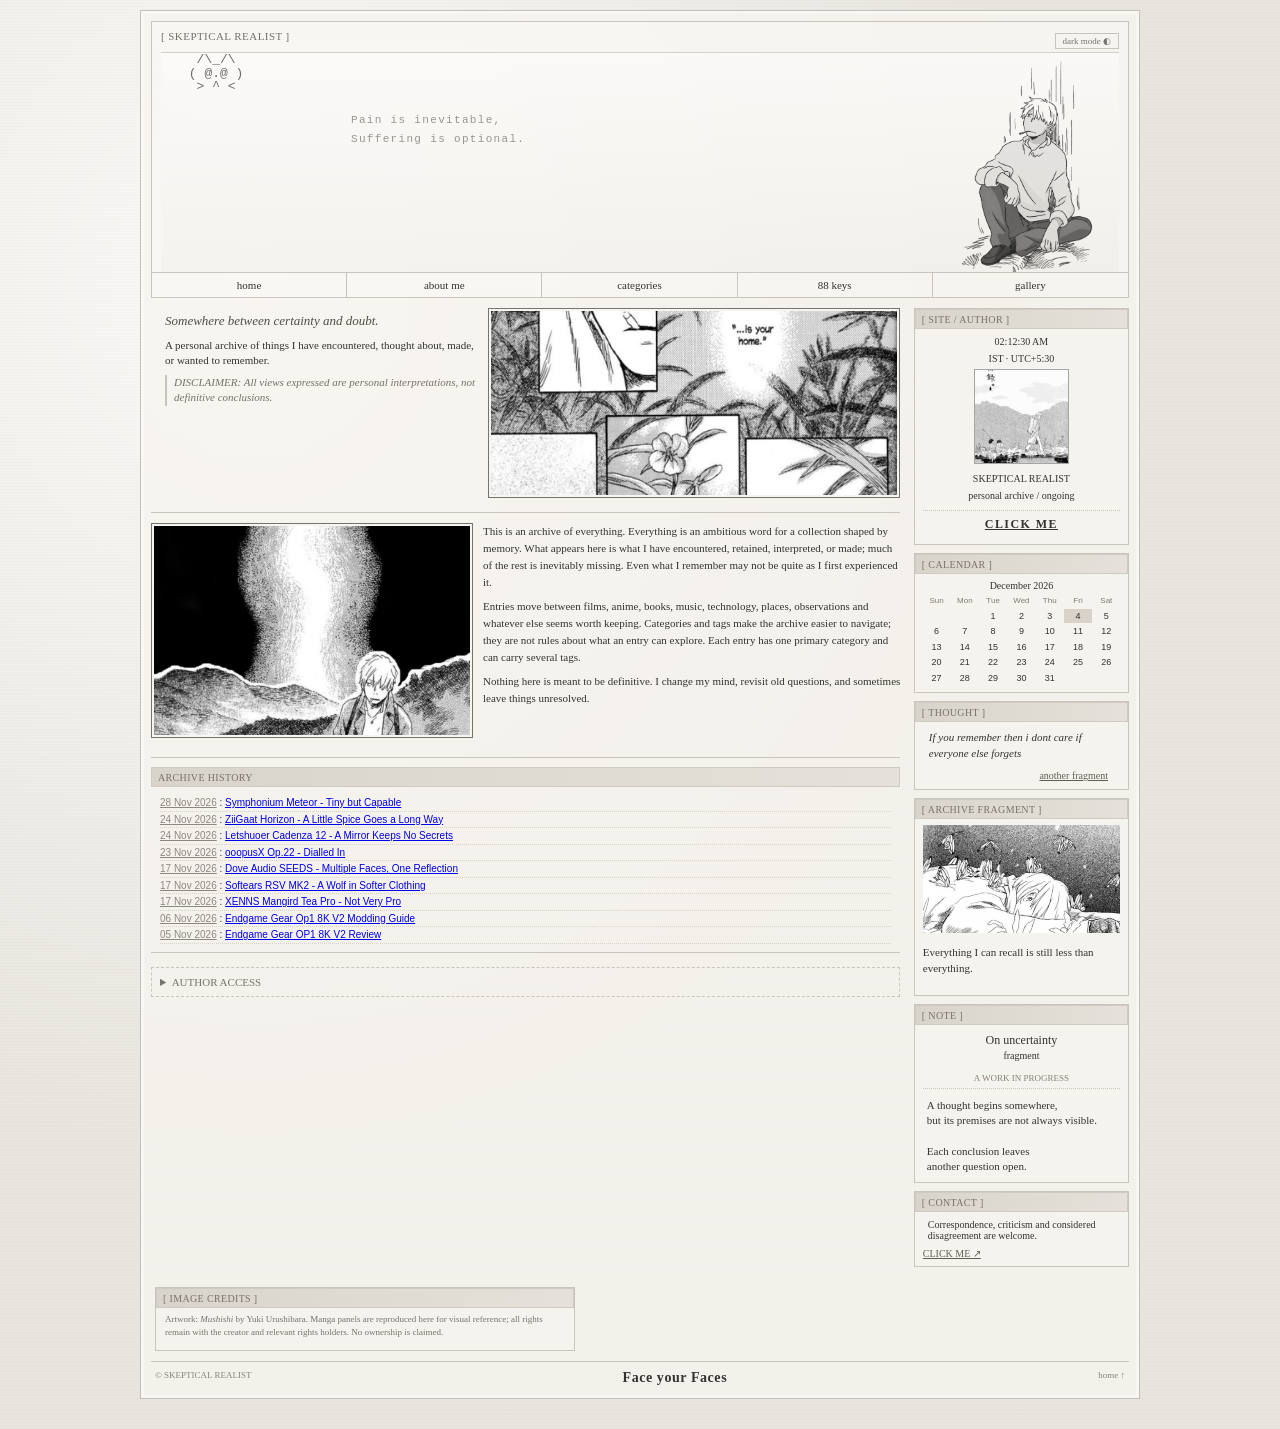
<file: index.html>
<!doctype html><html lang="en"><head><meta charset="utf-8"><meta name="viewport" content="width=device-width, initial-scale=1"><meta name="description" content="SKEPTICAL REALIST — Somewhere between certainty and doubt."><title>SKEPTICAL REALIST</title><link rel="stylesheet" href="styles.css"></head><body><div class="page-shell" id="top"><header class="masthead"><div class="masthead-top"><div class="tiny-title">[ SKEPTICAL REALIST ]</div><button type="button" class="theme-toggle" id="themeToggle" aria-pressed="false">dark mode ◐</button></div><div class="masthead-art"><pre class="ascii" aria-hidden="true">  /\_/\
 ( @.@ )
  > ^ <</pre><div class="masthead-note">Pain is inevitable,<br>Suffering is optional.</div><img src="assets/seated-character.png" alt="Monochrome manga figure" class="hero-figure"></div><nav class="nav-tabs" aria-label="Main navigation"><a href="index.html">home</a><a href="about.html">about me</a><a href="categories.html">categories</a><a href="88-keys.html">88 keys</a><a href="gallery.html">gallery</a></nav></header><div class="columns"><main class="main-column"><section class="intro-row"><div class="intro-copy"><h2 class="intro-title">Somewhere between certainty and doubt.</h2><p>A personal archive of things I have encountered, thought about, made, or wanted to remember.</p><p class="disclaimer">DISCLAIMER: All views expressed are personal interpretations, not definitive conclusions.</p></div><a class="image-frame gallery-link" href="gallery.html"><img src="assets/gallery-scene.jpg" alt="Monochrome manga landscape"></a></section><section class="feature-row"><a class="image-frame feature-image" href="categories.html"><img src="assets/archive-scene.jpg" alt="Monochrome manga scene"></a><div class="feature-copy"><p>This is an archive of everything. Everything is an ambitious word for a collection shaped by memory. What appears here is what I have encountered, retained, interpreted, or made; much of the rest is inevitably missing. Even what I remember may not be quite as I first experienced it.</p><p>Entries move between films, anime, books, music, technology, places, observations and whatever else seems worth keeping. Categories and tags make the archive easier to navigate; they are not rules about what an entry can explore. Each entry has one primary category and can carry several tags.</p><p>Nothing here is meant to be definitive. I change my mind, revisit old questions, and sometimes leave things unresolved.</p></div></section><section class="logs-panel"><div class="panel-heading">ARCHIVE HISTORY</div><ul class="log-list" id="logList"><li>Loading archive history…</li></ul></section><section class="archive-panel" id="archive" style="display:none"><div class="panel-heading">[ PUBLIC ARCHIVE ]</div><div class="archive-controls"><input id="searchInput" type="search" placeholder="search entries…" aria-label="Search entries"><div id="tagFilters" class="tag-filters"></div></div><div id="postList" class="post-list" aria-live="polite"></div></section><details class="owner-panel" id="ownerPanel"><summary>AUTHOR ACCESS</summary><div id="ownerLogin"><label>GitHub personal access token<input id="githubToken" type="password" autocomplete="off" placeholder="Paste your private token"></label><button id="unlockOwner" type="button">Unlock publishing</button></div><div id="ownerEditor" hidden><p class="fine-print">Owner-only publishing. Token remains in this page's memory and is not saved in browser storage.</p><form id="publishForm"><label>Title<input id="entryTitle" required maxlength="180"></label><label>Primary category<select id="entryCategory" required><option value="films">Films &amp; TV</option><option value="anime-manga">Anime &amp; Manga</option><option value="books">Books</option><option value="music">Music</option><option value="philosophy">Philosophy</option><option value="places">Places</option><option value="observations">Observations</option><option value="technology">Technology</option><option value="miscellaneous">Miscellaneous</option></select></label><label id="formatField">Format<select id="entryFormat"><option value="film">Film</option><option value="tv">TV show</option></select></label><label>Tags (comma-separated)<input id="entryTags" placeholder="psychological, thriller, film"></label><label>Entry text<textarea id="entryBody" required placeholder="Write your entry here…"></textarea></label><div class="image-insert-tools"><button id="insertImageButton" type="button">Insert image at cursor</button><input id="inlineImageInput" type="file" accept="image/*" hidden><span class="fine-print">Uploads the image and places it where your cursor is in the review.</span></div><label>Add images at end of review (optional)<input id="entryImages" type="file" accept="image/*" multiple></label><p class="fine-print">Images are uploaded into the repository's assets folder and attached to this post.</p><button id="publishButton" type="submit">Publish entry</button><button id="lockOwner" type="button">Lock editor</button></form></div><p class="owner-status" id="ownerStatus" aria-live="polite"></p></details></main><aside class="sidebar"><section class="side-box profile-box"><div class="panel-heading">[ SITE / AUTHOR ]</div><p class="tiny-center" id="siteClock">LOCAL TIME</p><p class="tiny-center">IST · UTC+5:30</p><img class="profile-image" src="assets/profile-portrait.jpg" alt="Monochrome manga portrait"><p class="tiny-center">SKEPTICAL REALIST</p><p class="tiny-center">personal archive / ongoing</p><div class="click-me"><a href="https://guns.lol/0x00end" target="_blank" rel="noopener noreferrer">CLICK ME</a></div></section><section class="side-box calendar-box"><div class="panel-heading">[ CALENDAR ]</div><div class="calendar-title" id="calendarTitle"></div><div class="calendar-grid" id="calendarGrid"></div></section><section class="side-box random-box"><div class="panel-heading">[ THOUGHT ]</div><p id="randomThought">If you remember then i dont care if everyone else forgets</p><button id="newThought" type="button">another fragment</button></section><section class="side-box fragment-box"><div class="panel-heading">[ ARCHIVE FRAGMENT ]</div><img class="fragment-image" src="assets/guestbook-portrait.jpg" alt="Monochrome manga panel"><p class="fragment-caption">Everything I can recall is still less than everything.</p></section><section class="side-box poem-box"><div class="panel-heading">[ NOTE ]</div><p class="poem-title">On uncertainty<br><span>fragment</span></p><p class="poem-date">A WORK IN PROGRESS</p><p class="poem-text">A thought begins somewhere,<br>but its premises are not always visible.<br><br>Each conclusion leaves<br>another question open.</p></section><section class="side-box contact-box"><div class="panel-heading">[ CONTACT ]</div><p>Correspondence, criticism and considered disagreement are welcome.</p><a href="mailto:0x00end@gmail.com">CLICK ME ↗</a></section></aside></div><section class="credits-mini"><div class="panel-heading">[ IMAGE CREDITS ]</div><p>Artwork: <em>Mushishi</em> by Yuki Urushibara. Manga panels are reproduced here for visual reference; all rights remain with the creator and relevant rights holders. No ownership is claimed.</p></section><footer class="footer"><span>© SKEPTICAL REALIST</span><span class="footer-motto">Face your Faces</span><a href="index.html">home ↑</a></footer></div><script src="site-ui.js"></script><script src="app.js"></script></body></html>
</file>
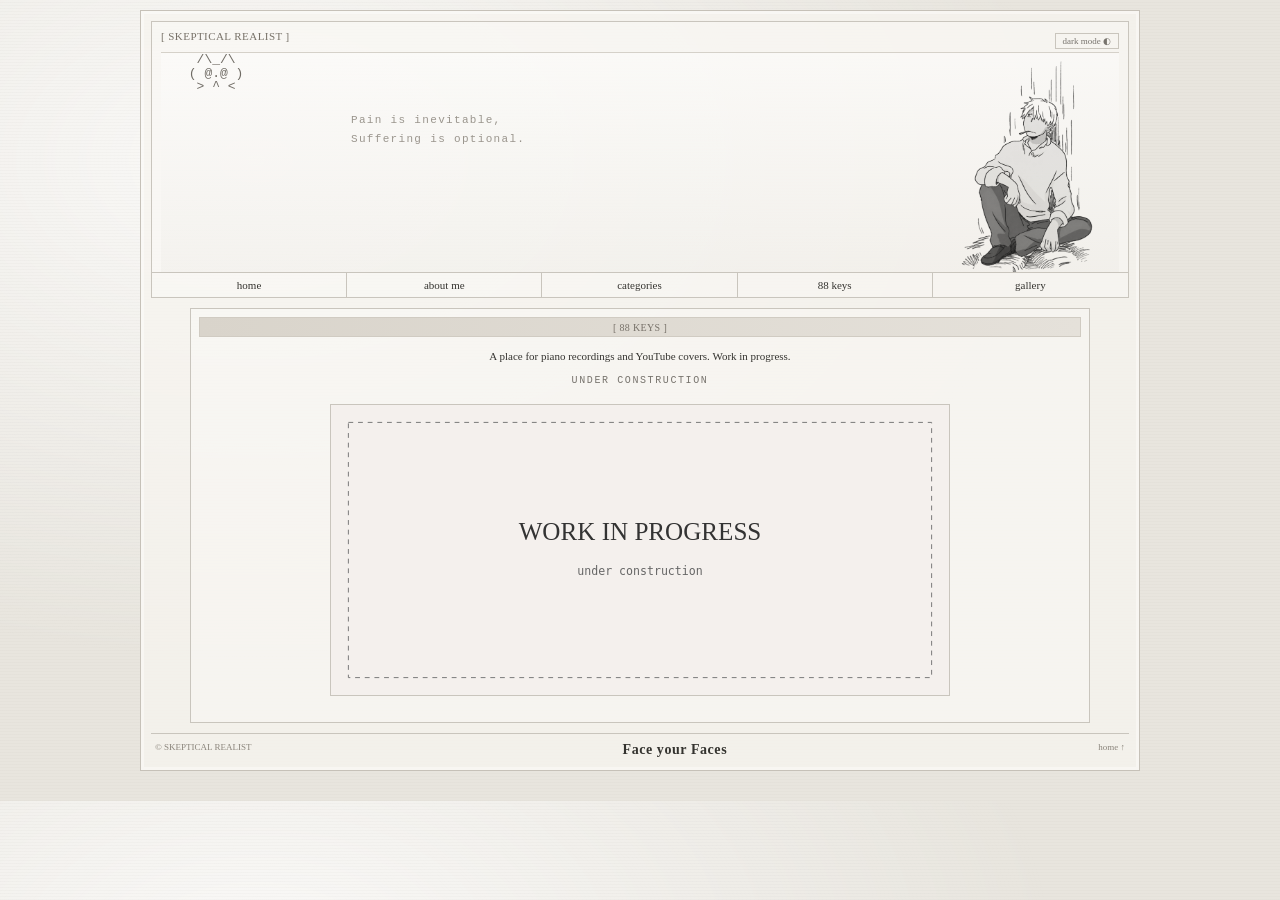
<file: 88-keys.html>
<!doctype html><html lang="en"><head><meta charset="utf-8"><meta name="viewport" content="width=device-width, initial-scale=1"><title>88 KEYS — SKEPTICAL REALIST</title><link rel="stylesheet" href="styles.css"></head><body><div class="page-shell"><header class="masthead"><div class="masthead-top"><div class="tiny-title">[ SKEPTICAL REALIST ]</div><button type="button" class="theme-toggle" id="themeToggle" aria-pressed="false">dark mode ◐</button></div><div class="masthead-art"><pre class="ascii" aria-hidden="true">  /\_/\
 ( @.@ )
  > ^ <</pre><div class="masthead-note">Pain is inevitable,<br>Suffering is optional.</div><img src="assets/seated-character.png" alt="Monochrome manga figure" class="hero-figure"></div><nav class="nav-tabs" aria-label="Main navigation"><a href="index.html">home</a><a href="about.html">about me</a><a href="categories.html">categories</a><a href="88-keys.html">88 keys</a><a href="gallery.html">gallery</a></nav></header><main class="standalone-page wip-page"><div class="panel-heading">[ 88 KEYS ]</div><p>A place for piano recordings and YouTube covers. Work in progress.</p><p class="wip-label">UNDER CONSTRUCTION</p><img src="work-in-progress.svg" alt="Work in progress"></main><footer class="footer"><span>© SKEPTICAL REALIST</span><span class="footer-motto">Face your Faces</span><a href="index.html">home ↑</a></footer></div><script src="site-ui.js"></script></body></html>
</file>
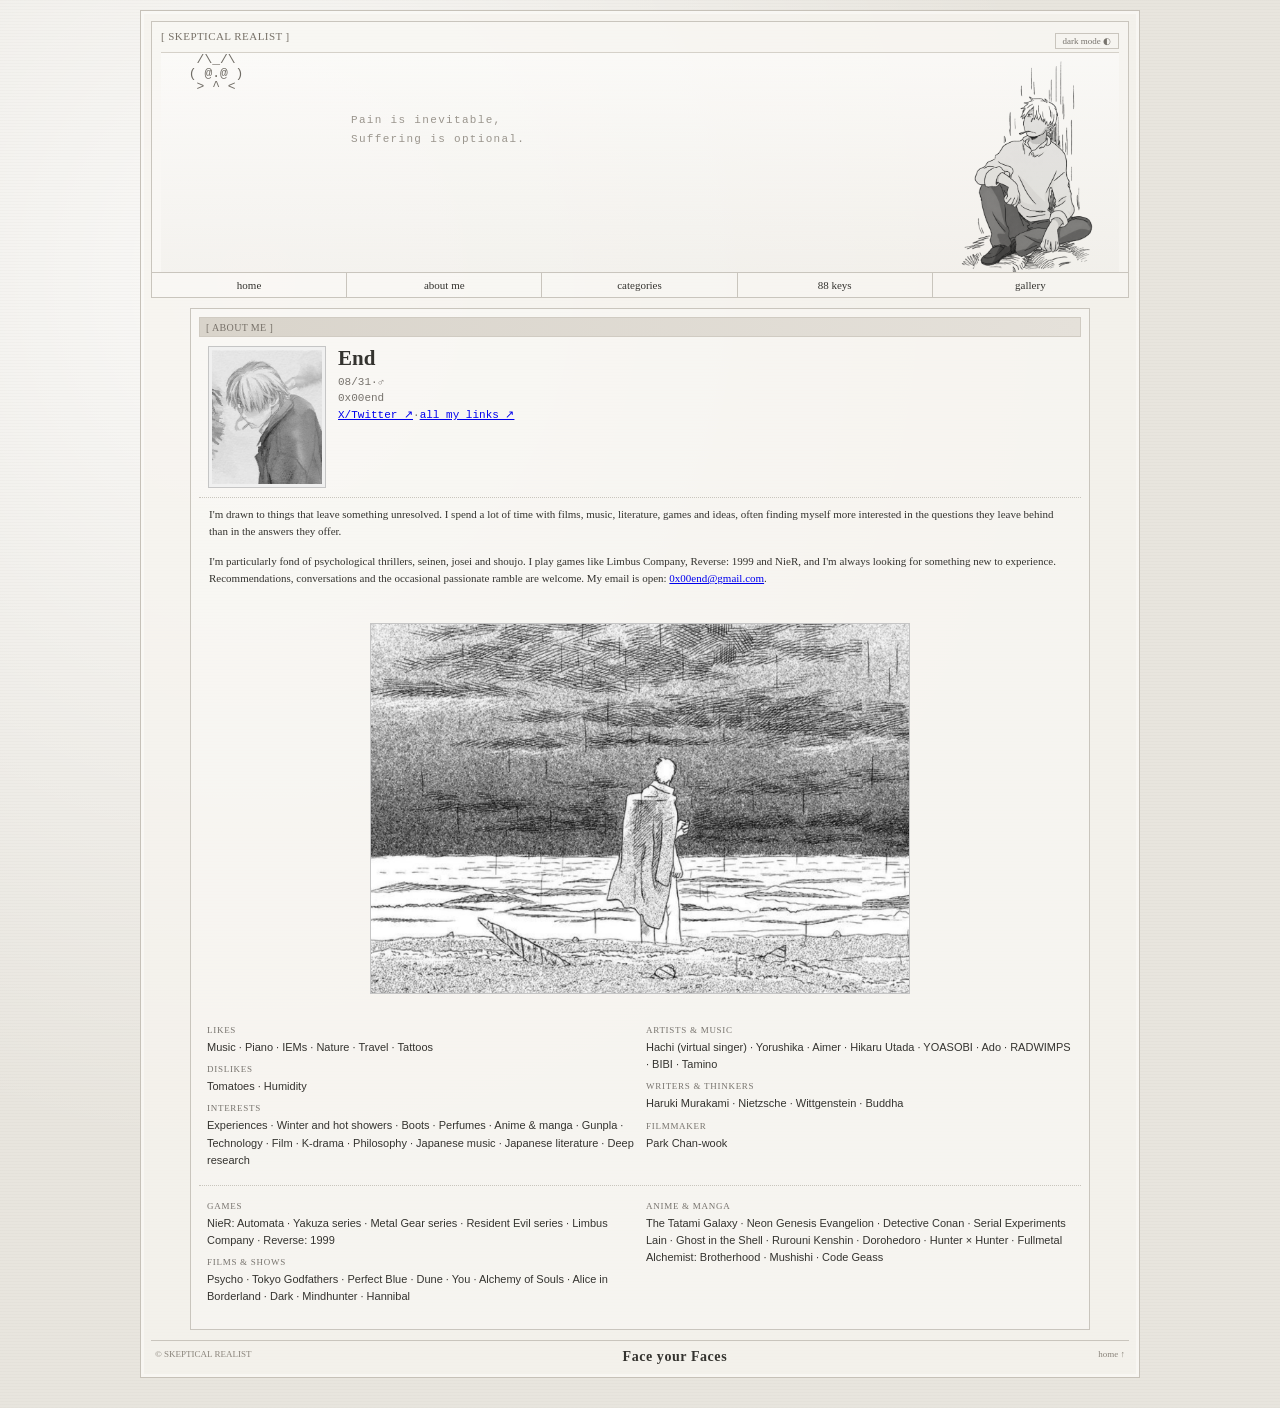
<file: about.html>
<!doctype html><html lang="en"><head><meta charset="utf-8"><meta name="viewport" content="width=device-width, initial-scale=1"><title>ABOUT ME — SKEPTICAL REALIST</title><link rel="stylesheet" href="styles.css"></head><body><div class="page-shell"><header class="masthead"><div class="masthead-top"><div class="tiny-title">[ SKEPTICAL REALIST ]</div><button type="button" class="theme-toggle" id="themeToggle" aria-pressed="false">dark mode ◐</button></div><div class="masthead-art"><pre class="ascii" aria-hidden="true">  /\_/\
 ( @.@ )
  > ^ <</pre><div class="masthead-note">Pain is inevitable,<br>Suffering is optional.</div><img src="assets/seated-character.png" alt="Monochrome manga figure" class="hero-figure"></div><nav class="nav-tabs" aria-label="Main navigation"><a href="index.html">home</a><a href="about.html">about me</a><a href="categories.html">categories</a><a href="88-keys.html">88 keys</a><a href="gallery.html">gallery</a></nav></header><main class="standalone-page"><div class="panel-heading">[ ABOUT ME ]</div><div class="about-identity"><img src="assets/about-portrait.jpg" alt="Manga profile portrait"><div><h1>End</h1><p>08/31·♂</p><p>0x00end</p><p><a href="https://x.com/0x00end" target="_blank" rel="noopener">X/Twitter ↗</a>·<a href="https://guns.lol/0x00end" target="_blank" rel="noopener">all my links ↗</a></p></div></div><div class="about-prose"><p>I'm drawn to things that leave something unresolved. I spend a lot of time with films, music, literature, games and ideas, often finding myself more interested in the questions they leave behind than in the answers they offer.</p><p>I'm particularly fond of psychological thrillers, seinen, josei and shoujo. I play games like Limbus Company, Reverse: 1999 and NieR, and I'm always looking for something new to experience. Recommendations, conversations and the occasional passionate ramble are welcome. My email is open: <a href="mailto:0x00end@gmail.com">0x00end@gmail.com</a>.</p></div><img class="about-secondary" src="assets/about-secondary.jpg" alt="A second monochrome manga panel, with a solitary figure facing an open landscape"><div class="about-columns"><div><h3>LIKES</h3><p>Music · Piano · IEMs · Nature · Travel · Tattoos</p><h3>DISLIKES</h3><p>Tomatoes · Humidity</p><h3>INTERESTS</h3><p>Experiences · Winter and hot showers · Boots · Perfumes · Anime &amp; manga · Gunpla · Technology · Film · K-drama · Philosophy · Japanese music · Japanese literature · Deep research</p></div><div><h3>ARTISTS &amp; MUSIC</h3><p>Hachi (virtual singer) · Yorushika · Aimer · Hikaru Utada · YOASOBI · Ado · RADWIMPS · BIBI · Tamino</p><h3>WRITERS &amp; THINKERS</h3><p>Haruki Murakami · Nietzsche · Wittgenstein · Buddha</p><h3>FILMMAKER</h3><p>Park Chan-wook</p></div></div><section class="about-lists"><div><h3>GAMES</h3><p>NieR: Automata · Yakuza series · Metal Gear series · Resident Evil series · Limbus Company · Reverse: 1999</p><h3>FILMS &amp; SHOWS</h3><p>Psycho · Tokyo Godfathers · Perfect Blue · Dune · You · Alchemy of Souls · Alice in Borderland · Dark · Mindhunter · Hannibal</p></div><div><h3>ANIME &amp; MANGA</h3><p>The Tatami Galaxy · Neon Genesis Evangelion · Detective Conan · Serial Experiments Lain · Ghost in the Shell · Rurouni Kenshin · Dorohedoro · Hunter × Hunter · Fullmetal Alchemist: Brotherhood · Mushishi · Code Geass</p></div></section></main><footer class="footer"><span>© SKEPTICAL REALIST</span><span class="footer-motto">Face your Faces</span><a href="index.html">home ↑</a></footer></div><script src="site-ui.js"></script></body></html>
</file>
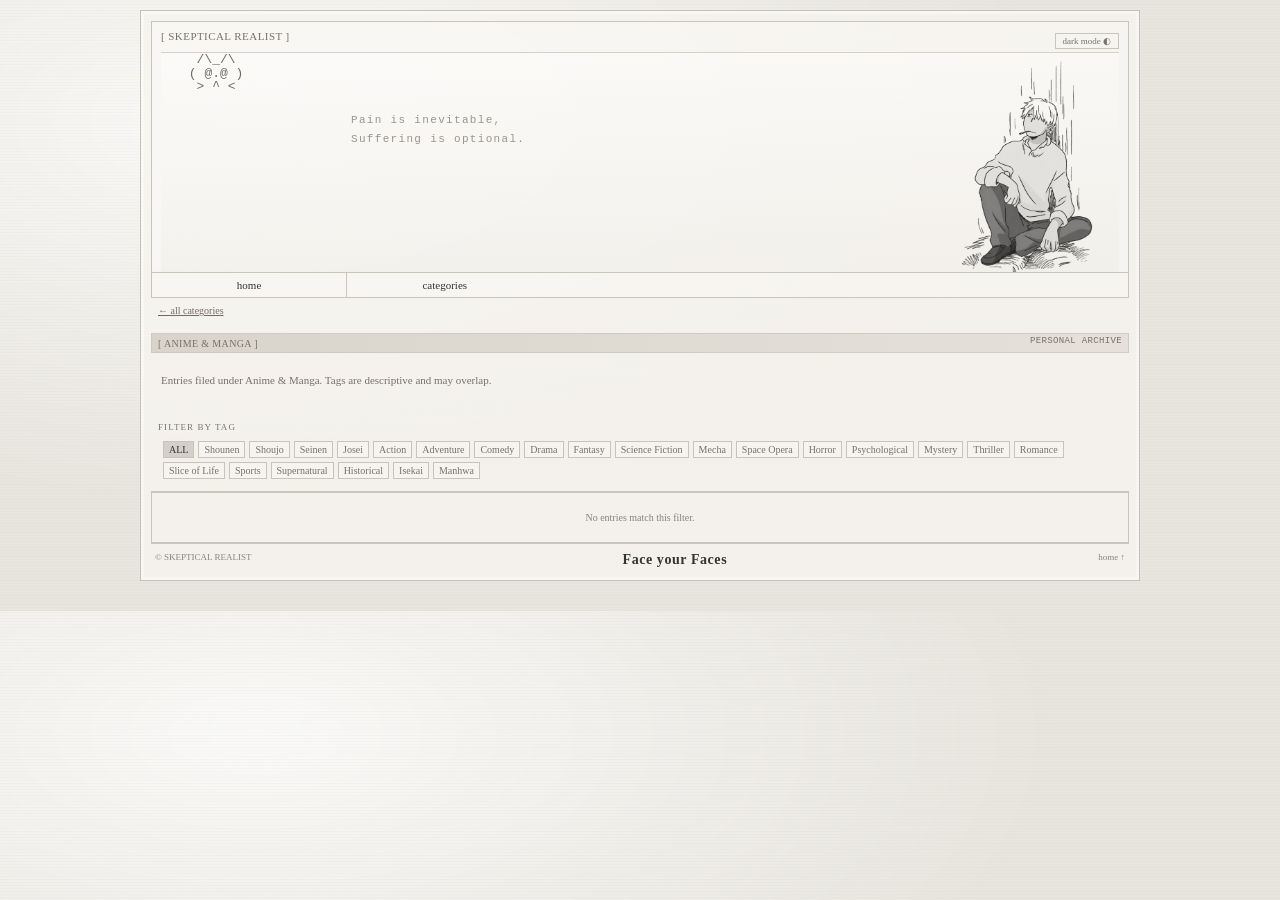
<file: anime-manga.html>
<!doctype html><html lang="en"><head><meta charset="utf-8"><meta name="viewport" content="width=device-width, initial-scale=1"><title>ANIME & MANGA — SKEPTICAL REALIST</title><link rel="stylesheet" href="styles.css"></head><body><div class="page-shell" id="top"><header class="masthead"><div class="masthead-top"><div class="tiny-title">[ SKEPTICAL REALIST ]</div><button type="button" class="theme-toggle" id="themeToggle" aria-pressed="false">dark mode ◐</button></div><div class="masthead-art"><pre class="ascii" aria-hidden="true">  /\_/\
 ( @.@ )
  > ^ <</pre><div class="masthead-note">Pain is inevitable,<br>Suffering is optional.</div><img src="assets/seated-character.png" alt="Monochrome manga figure" class="hero-figure"></div><nav class="nav-tabs" aria-label="Category navigation"><a href="index.html">home</a><a href="categories.html">categories</a></nav></header><main class="category-page-main"><a class="category-back" href="categories.html">← all categories</a><div class="category-page-head"><div class="panel-heading">[ ANIME & MANGA ] <span>PERSONAL ARCHIVE</span></div><p class="category-intro">Entries filed under Anime & Manga. Tags are descriptive and may overlap.</p></div><section class="category-filter-wrap"><label>FILTER BY TAG</label><div id="categoryFilters" class="tag-filters"><button class="tag-chip active" data-filter="all">ALL</button></div></section><div id="categoryPosts" class="category-posts"><div class="empty-state">Loading archive…</div></div></main><footer class="footer"><span>© SKEPTICAL REALIST</span><span class="footer-motto">Face your Faces</span><a href="index.html">home ↑</a></footer></div><script>window.ARCHIVE_CATEGORY="anime-manga";</script><script src="site-ui.js"></script><script src="category.js"></script></body></html>
</file>
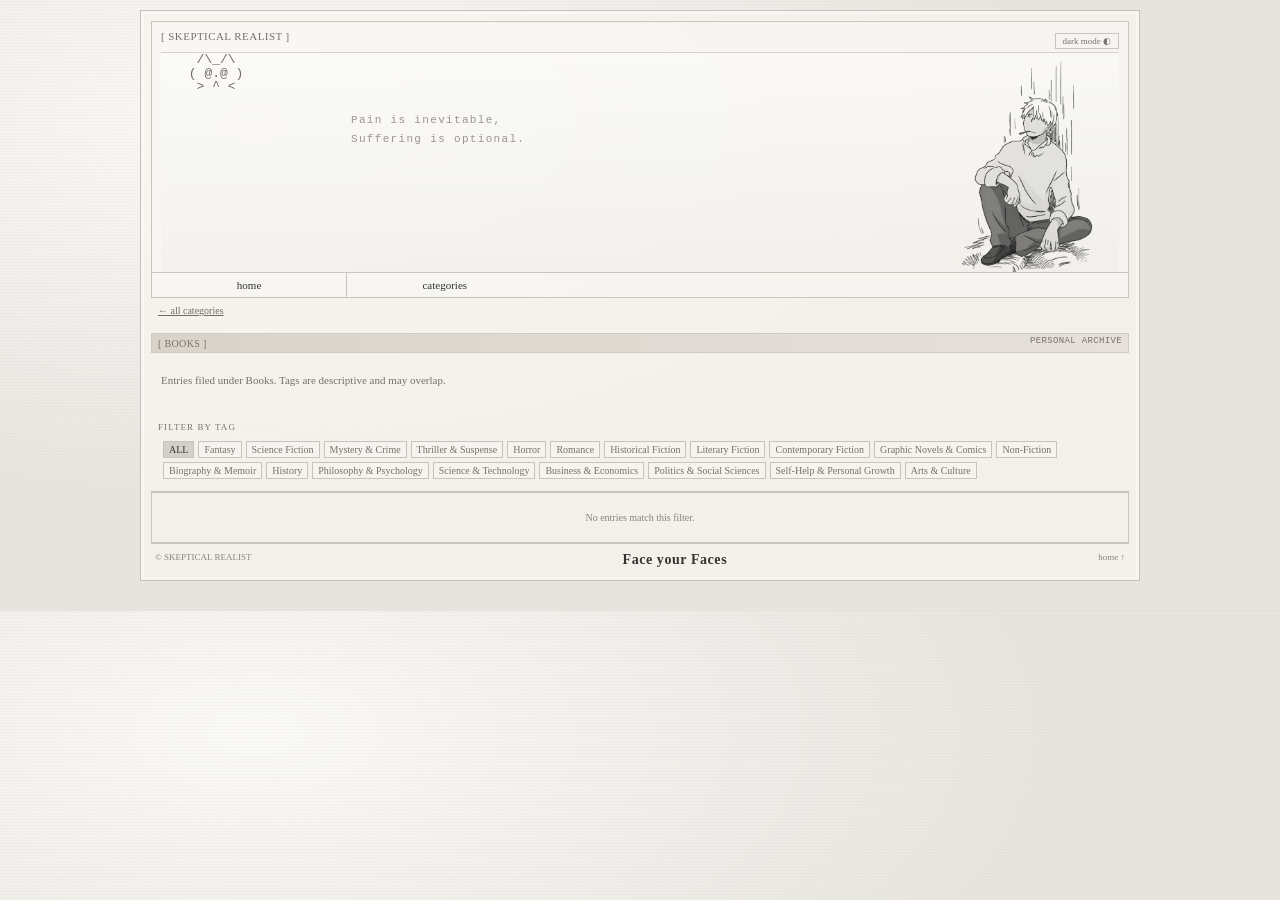
<file: books.html>
<!doctype html><html lang="en"><head><meta charset="utf-8"><meta name="viewport" content="width=device-width, initial-scale=1"><title>BOOKS — SKEPTICAL REALIST</title><link rel="stylesheet" href="styles.css"></head><body><div class="page-shell" id="top"><header class="masthead"><div class="masthead-top"><div class="tiny-title">[ SKEPTICAL REALIST ]</div><button type="button" class="theme-toggle" id="themeToggle" aria-pressed="false">dark mode ◐</button></div><div class="masthead-art"><pre class="ascii" aria-hidden="true">  /\_/\
 ( @.@ )
  > ^ <</pre><div class="masthead-note">Pain is inevitable,<br>Suffering is optional.</div><img src="assets/seated-character.png" alt="Monochrome manga figure" class="hero-figure"></div><nav class="nav-tabs" aria-label="Category navigation"><a href="index.html">home</a><a href="categories.html">categories</a></nav></header><main class="category-page-main"><a class="category-back" href="categories.html">← all categories</a><div class="category-page-head"><div class="panel-heading">[ BOOKS ] <span>PERSONAL ARCHIVE</span></div><p class="category-intro">Entries filed under Books. Tags are descriptive and may overlap.</p></div><section class="category-filter-wrap"><label>FILTER BY TAG</label><div id="categoryFilters" class="tag-filters"><button class="tag-chip active" data-filter="all">ALL</button></div></section><div id="categoryPosts" class="category-posts"><div class="empty-state">Loading archive…</div></div></main><footer class="footer"><span>© SKEPTICAL REALIST</span><span class="footer-motto">Face your Faces</span><a href="index.html">home ↑</a></footer></div><script>window.ARCHIVE_CATEGORY="books";</script><script src="site-ui.js"></script><script src="category.js"></script></body></html>
</file>
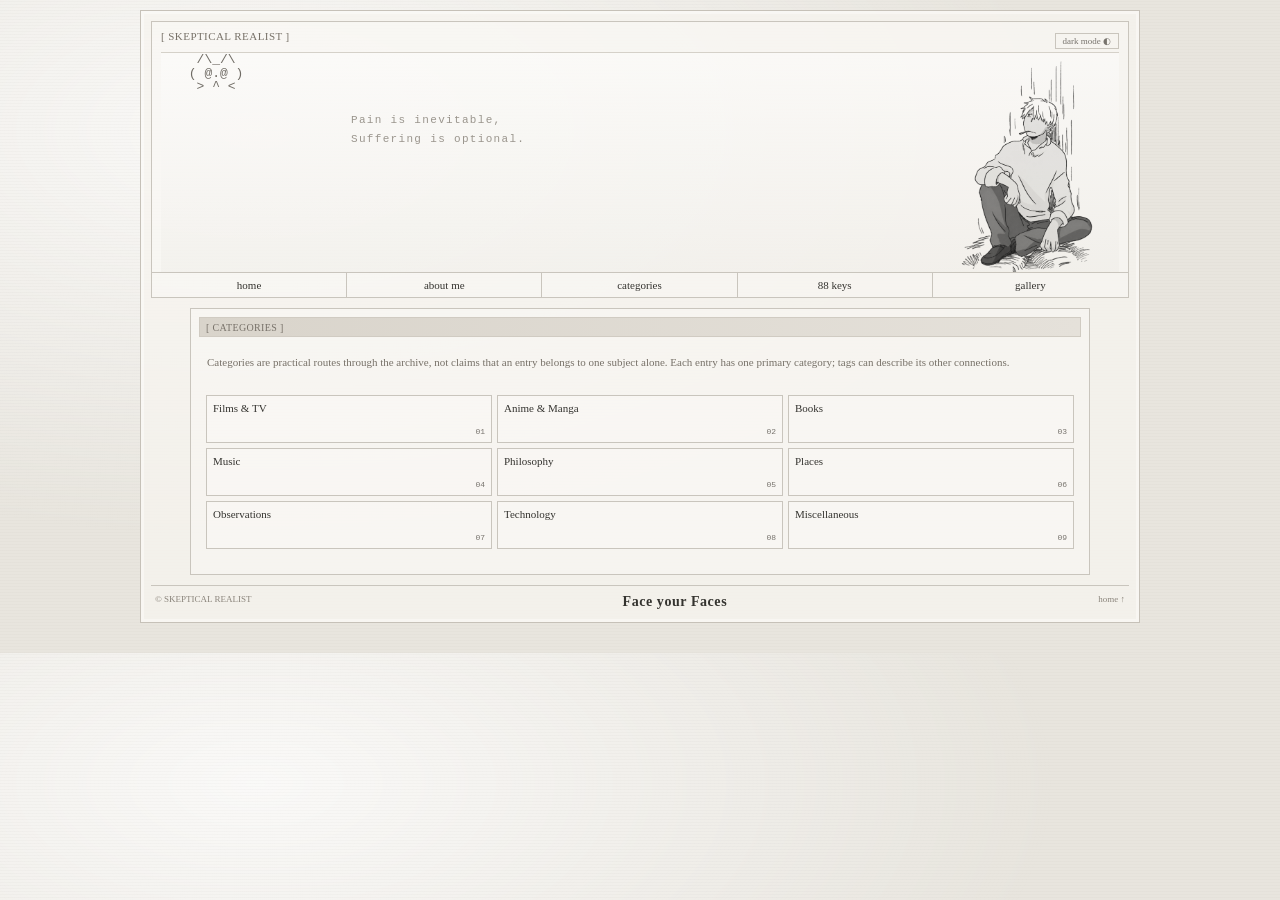
<file: categories.html>
<!doctype html><html lang="en"><head><meta charset="utf-8"><meta name="viewport" content="width=device-width, initial-scale=1"><title>CATEGORIES — SKEPTICAL REALIST</title><link rel="stylesheet" href="styles.css"></head><body><div class="page-shell"><header class="masthead"><div class="masthead-top"><div class="tiny-title">[ SKEPTICAL REALIST ]</div><button type="button" class="theme-toggle" id="themeToggle" aria-pressed="false">dark mode ◐</button></div><div class="masthead-art"><pre class="ascii" aria-hidden="true">  /\_/\
 ( @.@ )
  > ^ <</pre><div class="masthead-note">Pain is inevitable,<br>Suffering is optional.</div><img src="assets/seated-character.png" alt="Monochrome manga figure" class="hero-figure"></div><nav class="nav-tabs" aria-label="Main navigation"><a href="index.html">home</a><a href="about.html">about me</a><a href="categories.html">categories</a><a href="88-keys.html">88 keys</a><a href="gallery.html">gallery</a></nav></header><main class="standalone-page"><div class="panel-heading">[ CATEGORIES ]</div><p class="category-intro">Categories are practical routes through the archive, not claims that an entry belongs to one subject alone. Each entry has one primary category; tags can describe its other connections.</p><div class="category-grid"><a class="category-link" href="films.html">Films & TV<span>01</span></a><a class="category-link" href="anime-manga.html">Anime & Manga<span>02</span></a><a class="category-link" href="books.html">Books<span>03</span></a><a class="category-link" href="music.html">Music<span>04</span></a><a class="category-link" href="philosophy.html">Philosophy<span>05</span></a><a class="category-link" href="places.html">Places<span>06</span></a><a class="category-link" href="observations.html">Observations<span>07</span></a><a class="category-link" href="technology.html">Technology<span>08</span></a><a class="category-link" href="miscellaneous.html">Miscellaneous<span>09</span></a></div></main><footer class="footer"><span>© SKEPTICAL REALIST</span><span class="footer-motto">Face your Faces</span><a href="index.html">home ↑</a></footer></div><script src="site-ui.js"></script></body></html>
</file>
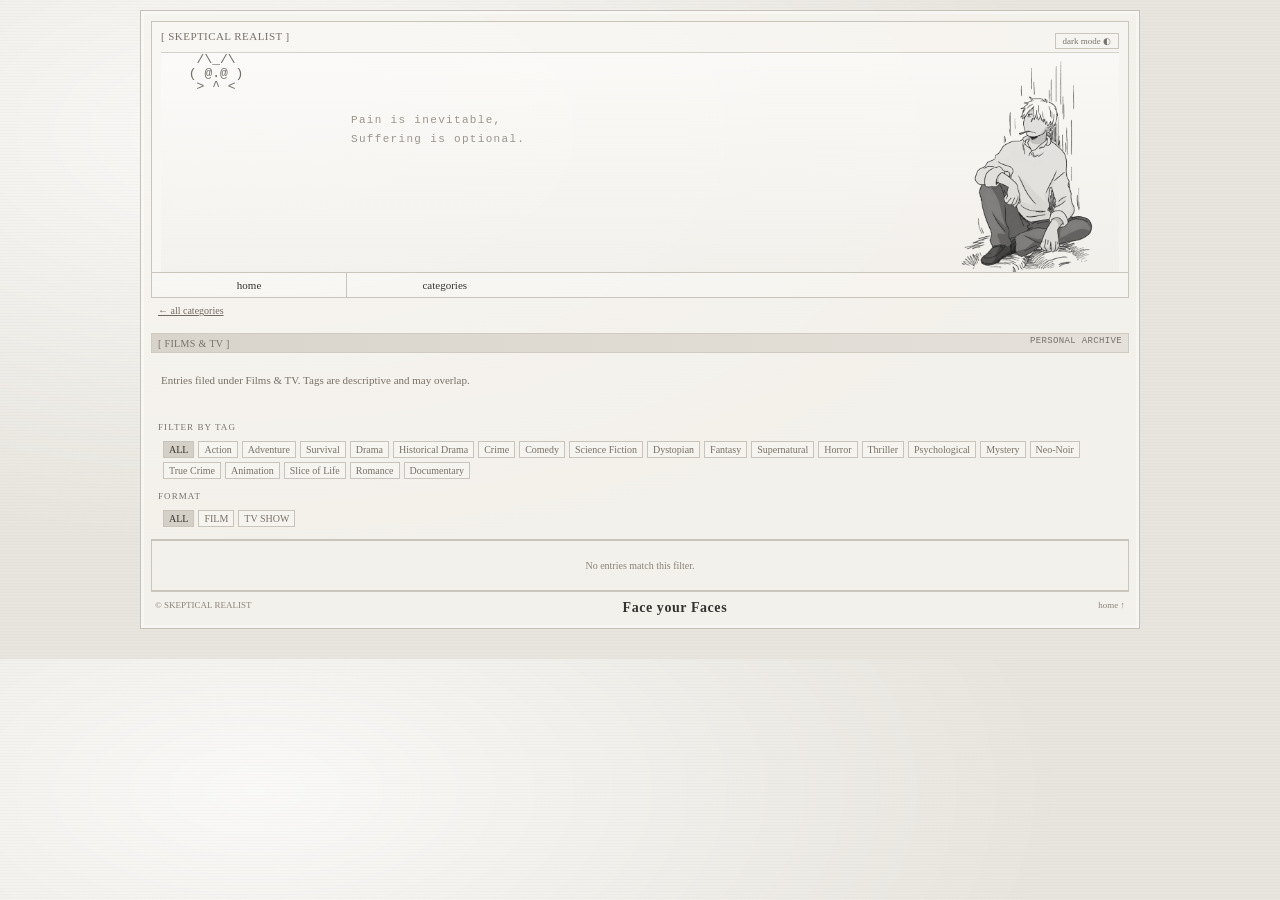
<file: films.html>
<!doctype html><html lang="en"><head><meta charset="utf-8"><meta name="viewport" content="width=device-width, initial-scale=1"><title>FILMS & TV — SKEPTICAL REALIST</title><link rel="stylesheet" href="styles.css"></head><body><div class="page-shell" id="top"><header class="masthead"><div class="masthead-top"><div class="tiny-title">[ SKEPTICAL REALIST ]</div><button type="button" class="theme-toggle" id="themeToggle" aria-pressed="false">dark mode ◐</button></div><div class="masthead-art"><pre class="ascii" aria-hidden="true">  /\_/\
 ( @.@ )
  > ^ <</pre><div class="masthead-note">Pain is inevitable,<br>Suffering is optional.</div><img src="assets/seated-character.png" alt="Monochrome manga figure" class="hero-figure"></div><nav class="nav-tabs" aria-label="Category navigation"><a href="index.html">home</a><a href="categories.html">categories</a></nav></header><main class="category-page-main"><a class="category-back" href="categories.html">← all categories</a><div class="category-page-head"><div class="panel-heading">[ FILMS & TV ] <span>PERSONAL ARCHIVE</span></div><p class="category-intro">Entries filed under Films & TV. Tags are descriptive and may overlap.</p></div><section class="category-filter-wrap"><label>FILTER BY TAG</label><div id="categoryFilters" class="tag-filters"><button class="tag-chip active" data-filter="all">ALL</button></div><label>FORMAT</label><div id="formatFilters" class="tag-filters"><button class="tag-chip active" data-format="all">ALL</button><button class="tag-chip" data-format="film">FILM</button><button class="tag-chip" data-format="tv">TV SHOW</button></div></section><div id="categoryPosts" class="category-posts"><div class="empty-state">Loading archive…</div></div></main><footer class="footer"><span>© SKEPTICAL REALIST</span><span class="footer-motto">Face your Faces</span><a href="index.html">home ↑</a></footer></div><script>window.ARCHIVE_CATEGORY="films";</script><script src="site-ui.js"></script><script src="category.js"></script></body></html>
</file>
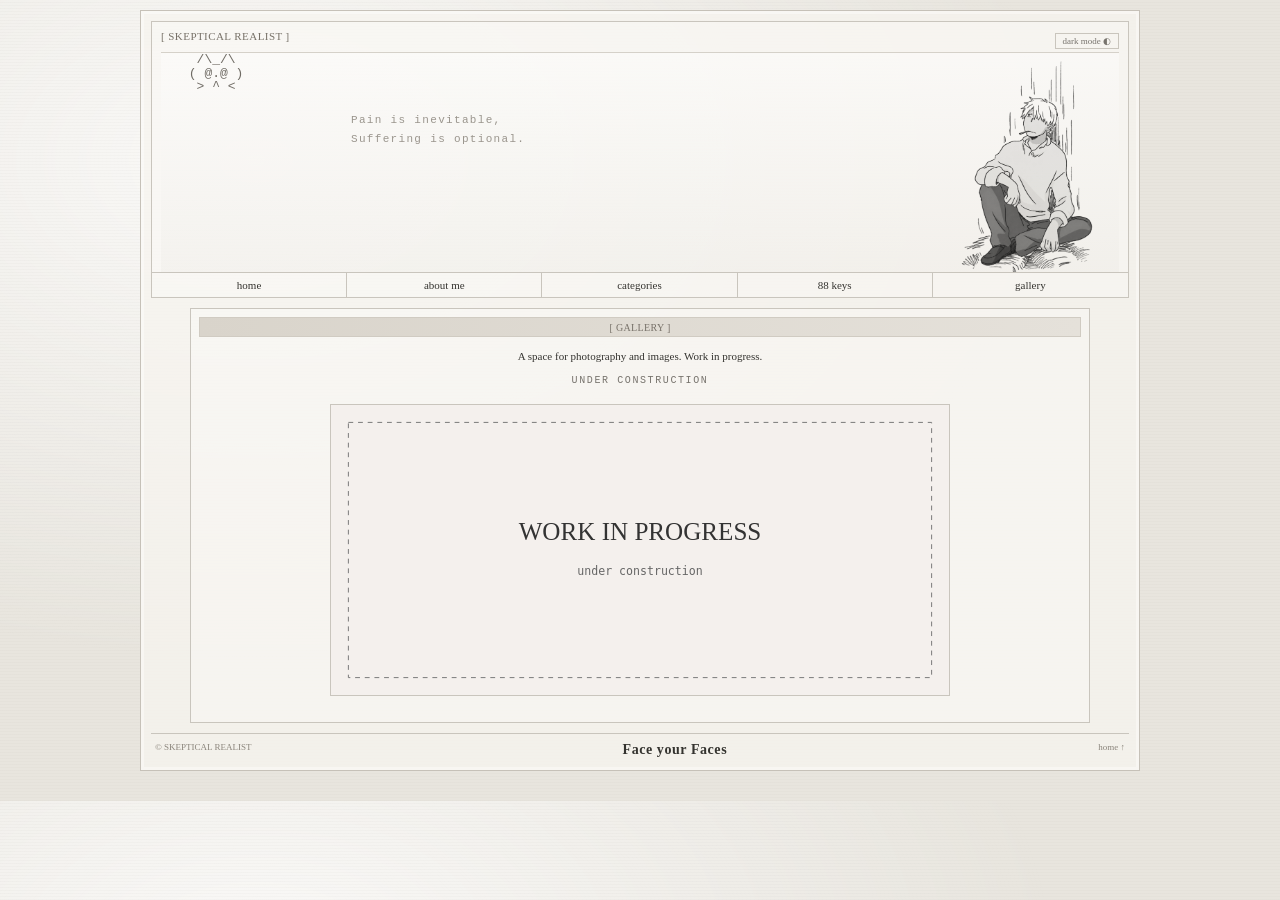
<file: gallery.html>
<!doctype html><html lang="en"><head><meta charset="utf-8"><meta name="viewport" content="width=device-width, initial-scale=1"><title>GALLERY — SKEPTICAL REALIST</title><link rel="stylesheet" href="styles.css"></head><body><div class="page-shell"><header class="masthead"><div class="masthead-top"><div class="tiny-title">[ SKEPTICAL REALIST ]</div><button type="button" class="theme-toggle" id="themeToggle" aria-pressed="false">dark mode ◐</button></div><div class="masthead-art"><pre class="ascii" aria-hidden="true">  /\_/\
 ( @.@ )
  > ^ <</pre><div class="masthead-note">Pain is inevitable,<br>Suffering is optional.</div><img src="assets/seated-character.png" alt="Monochrome manga figure" class="hero-figure"></div><nav class="nav-tabs" aria-label="Main navigation"><a href="index.html">home</a><a href="about.html">about me</a><a href="categories.html">categories</a><a href="88-keys.html">88 keys</a><a href="gallery.html">gallery</a></nav></header><main class="standalone-page wip-page"><div class="panel-heading">[ GALLERY ]</div><p>A space for photography and images. Work in progress.</p><p class="wip-label">UNDER CONSTRUCTION</p><img src="work-in-progress.svg" alt="Work in progress"></main><footer class="footer"><span>© SKEPTICAL REALIST</span><span class="footer-motto">Face your Faces</span><a href="index.html">home ↑</a></footer></div><script src="site-ui.js"></script></body></html>
</file>
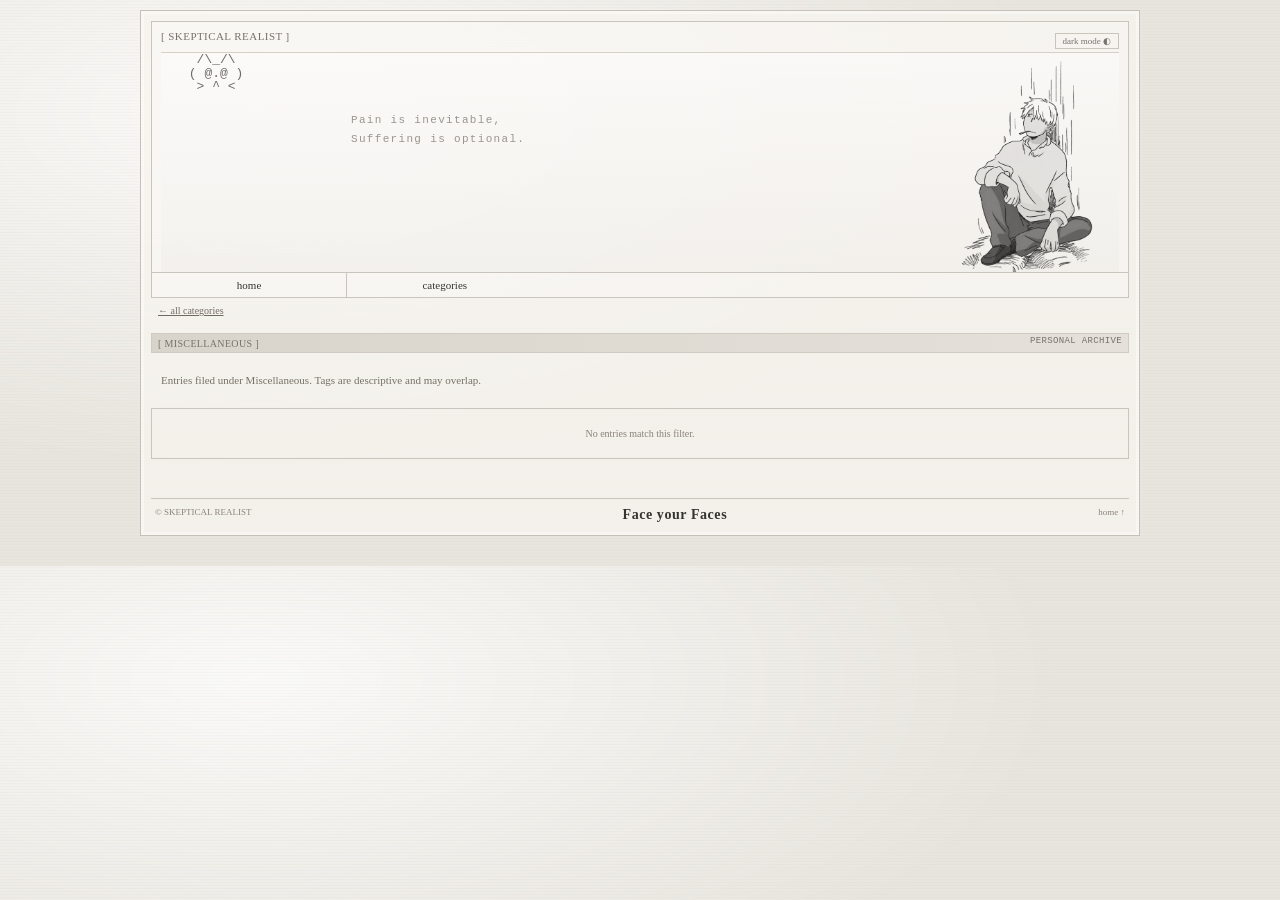
<file: miscellaneous.html>
<!doctype html><html lang="en"><head><meta charset="utf-8"><meta name="viewport" content="width=device-width, initial-scale=1"><title>MISCELLANEOUS — SKEPTICAL REALIST</title><link rel="stylesheet" href="styles.css"></head><body><div class="page-shell" id="top"><header class="masthead"><div class="masthead-top"><div class="tiny-title">[ SKEPTICAL REALIST ]</div><button type="button" class="theme-toggle" id="themeToggle" aria-pressed="false">dark mode ◐</button></div><div class="masthead-art"><pre class="ascii" aria-hidden="true">  /\_/\
 ( @.@ )
  > ^ <</pre><div class="masthead-note">Pain is inevitable,<br>Suffering is optional.</div><img src="assets/seated-character.png" alt="Monochrome manga figure" class="hero-figure"></div><nav class="nav-tabs" aria-label="Category navigation"><a href="index.html">home</a><a href="categories.html">categories</a></nav></header><main class="category-page-main"><a class="category-back" href="categories.html">← all categories</a><div class="category-page-head"><div class="panel-heading">[ MISCELLANEOUS ] <span>PERSONAL ARCHIVE</span></div><p class="category-intro">Entries filed under Miscellaneous. Tags are descriptive and may overlap.</p></div><div id="categoryFilters" hidden></div><div id="categoryPosts" class="category-posts"><div class="empty-state">Loading archive…</div></div></main><footer class="footer"><span>© SKEPTICAL REALIST</span><span class="footer-motto">Face your Faces</span><a href="index.html">home ↑</a></footer></div><script>window.ARCHIVE_CATEGORY="miscellaneous";</script><script src="site-ui.js"></script><script src="category.js"></script></body></html>
</file>
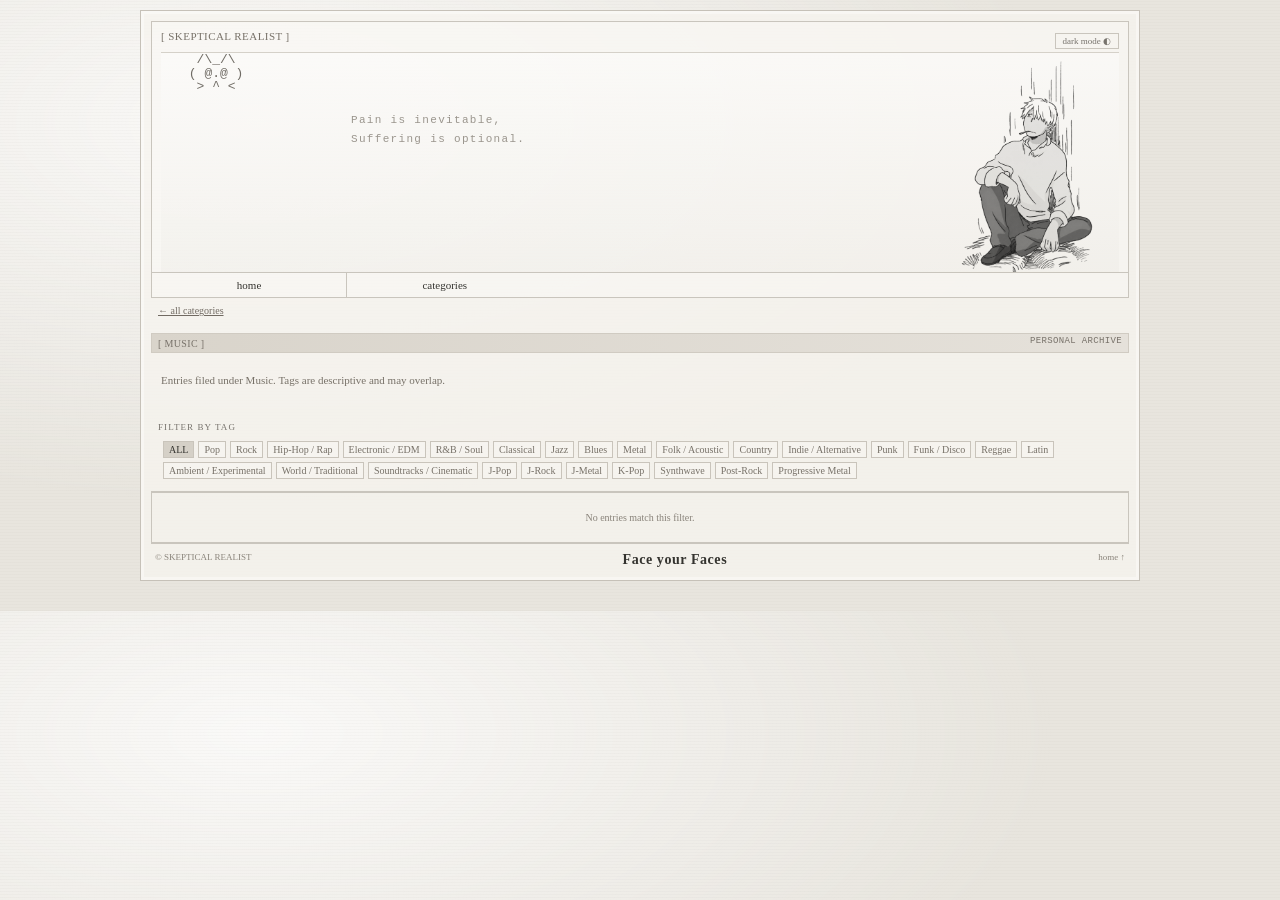
<file: music.html>
<!doctype html><html lang="en"><head><meta charset="utf-8"><meta name="viewport" content="width=device-width, initial-scale=1"><title>MUSIC — SKEPTICAL REALIST</title><link rel="stylesheet" href="styles.css"></head><body><div class="page-shell" id="top"><header class="masthead"><div class="masthead-top"><div class="tiny-title">[ SKEPTICAL REALIST ]</div><button type="button" class="theme-toggle" id="themeToggle" aria-pressed="false">dark mode ◐</button></div><div class="masthead-art"><pre class="ascii" aria-hidden="true">  /\_/\
 ( @.@ )
  > ^ <</pre><div class="masthead-note">Pain is inevitable,<br>Suffering is optional.</div><img src="assets/seated-character.png" alt="Monochrome manga figure" class="hero-figure"></div><nav class="nav-tabs" aria-label="Category navigation"><a href="index.html">home</a><a href="categories.html">categories</a></nav></header><main class="category-page-main"><a class="category-back" href="categories.html">← all categories</a><div class="category-page-head"><div class="panel-heading">[ MUSIC ] <span>PERSONAL ARCHIVE</span></div><p class="category-intro">Entries filed under Music. Tags are descriptive and may overlap.</p></div><section class="category-filter-wrap"><label>FILTER BY TAG</label><div id="categoryFilters" class="tag-filters"><button class="tag-chip active" data-filter="all">ALL</button></div></section><div id="categoryPosts" class="category-posts"><div class="empty-state">Loading archive…</div></div></main><footer class="footer"><span>© SKEPTICAL REALIST</span><span class="footer-motto">Face your Faces</span><a href="index.html">home ↑</a></footer></div><script>window.ARCHIVE_CATEGORY="music";</script><script src="site-ui.js"></script><script src="category.js"></script></body></html>
</file>
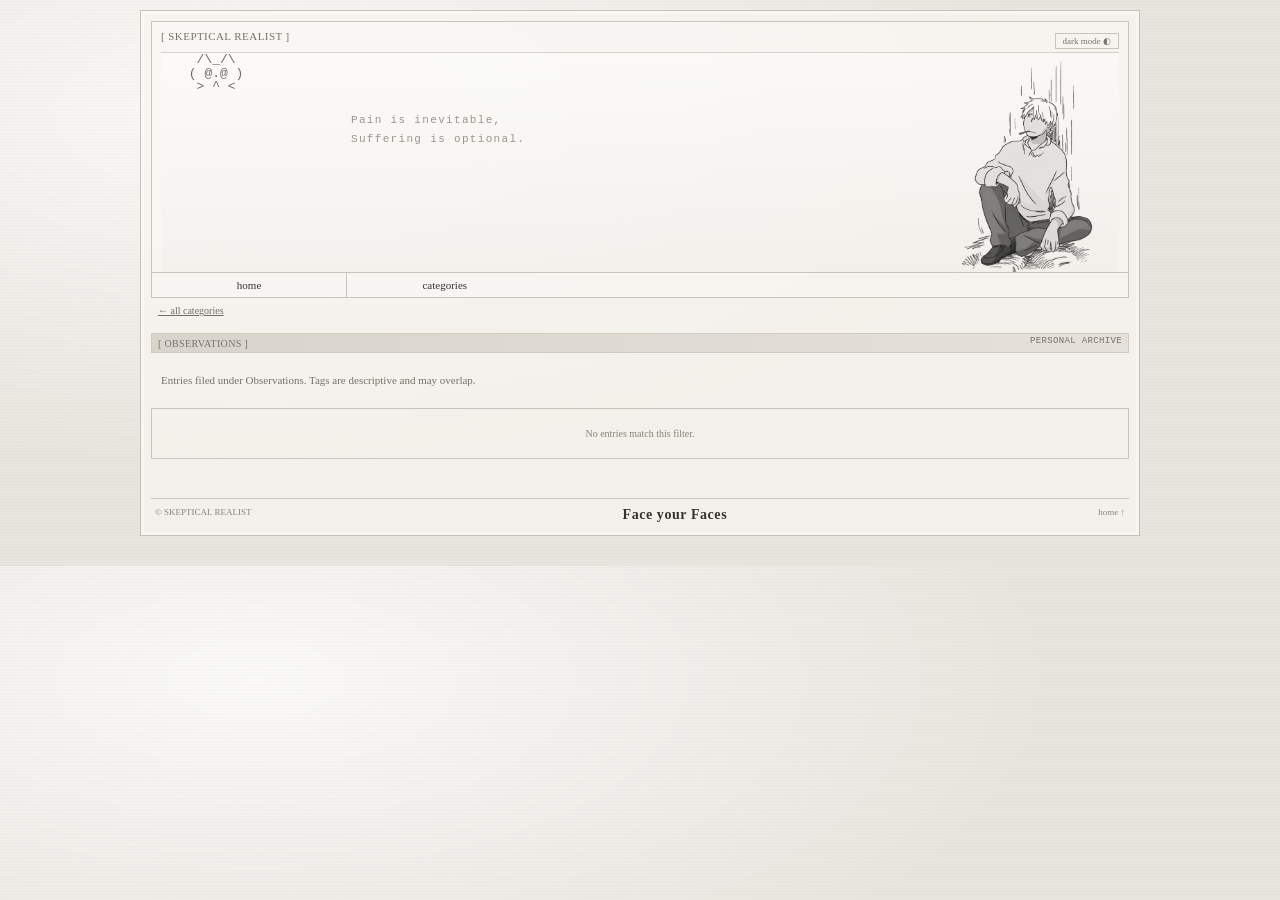
<file: observations.html>
<!doctype html><html lang="en"><head><meta charset="utf-8"><meta name="viewport" content="width=device-width, initial-scale=1"><title>OBSERVATIONS — SKEPTICAL REALIST</title><link rel="stylesheet" href="styles.css"></head><body><div class="page-shell" id="top"><header class="masthead"><div class="masthead-top"><div class="tiny-title">[ SKEPTICAL REALIST ]</div><button type="button" class="theme-toggle" id="themeToggle" aria-pressed="false">dark mode ◐</button></div><div class="masthead-art"><pre class="ascii" aria-hidden="true">  /\_/\
 ( @.@ )
  > ^ <</pre><div class="masthead-note">Pain is inevitable,<br>Suffering is optional.</div><img src="assets/seated-character.png" alt="Monochrome manga figure" class="hero-figure"></div><nav class="nav-tabs" aria-label="Category navigation"><a href="index.html">home</a><a href="categories.html">categories</a></nav></header><main class="category-page-main"><a class="category-back" href="categories.html">← all categories</a><div class="category-page-head"><div class="panel-heading">[ OBSERVATIONS ] <span>PERSONAL ARCHIVE</span></div><p class="category-intro">Entries filed under Observations. Tags are descriptive and may overlap.</p></div><div id="categoryFilters" hidden></div><div id="categoryPosts" class="category-posts"><div class="empty-state">Loading archive…</div></div></main><footer class="footer"><span>© SKEPTICAL REALIST</span><span class="footer-motto">Face your Faces</span><a href="index.html">home ↑</a></footer></div><script>window.ARCHIVE_CATEGORY="observations";</script><script src="site-ui.js"></script><script src="category.js"></script></body></html>
</file>
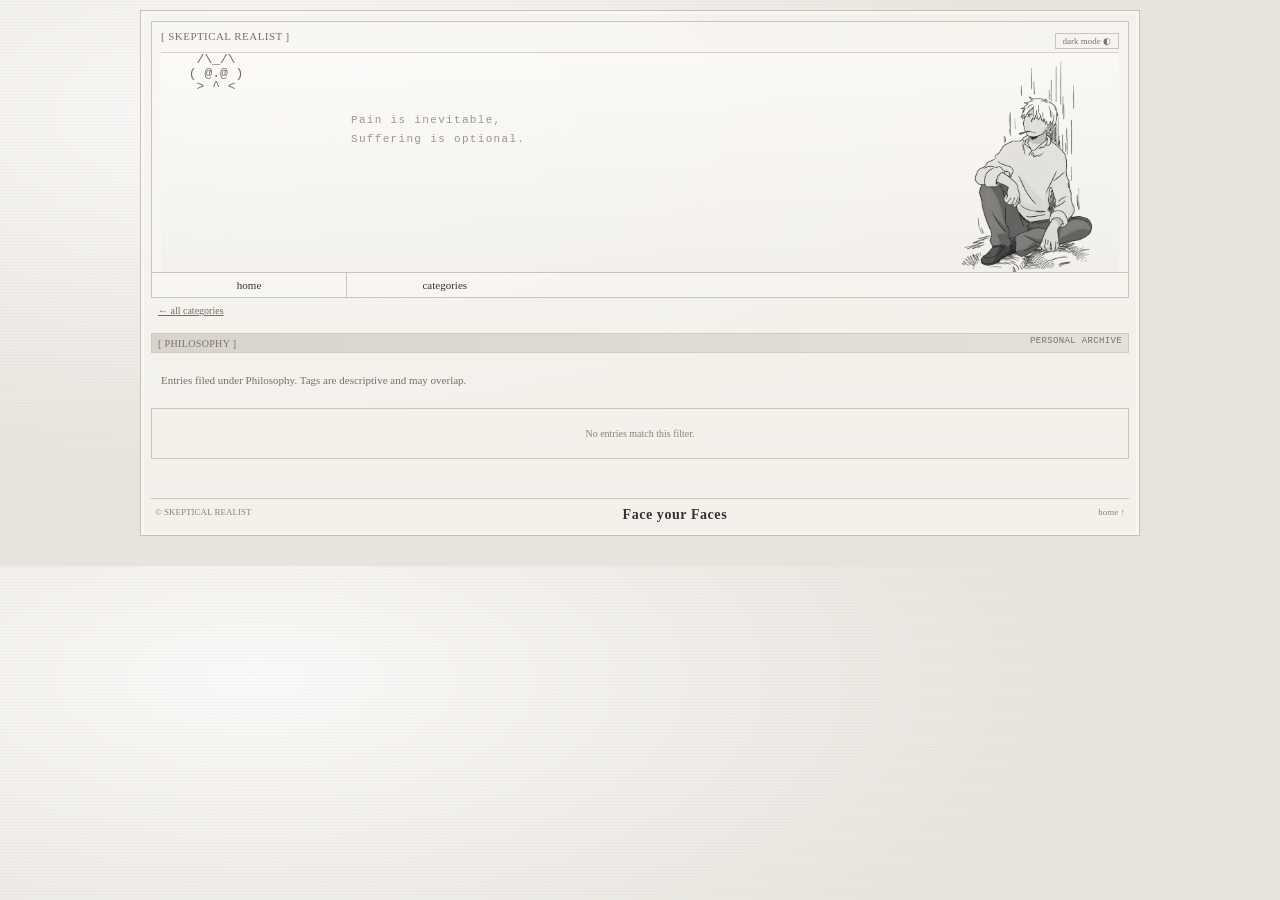
<file: philosophy.html>
<!doctype html><html lang="en"><head><meta charset="utf-8"><meta name="viewport" content="width=device-width, initial-scale=1"><title>PHILOSOPHY — SKEPTICAL REALIST</title><link rel="stylesheet" href="styles.css"></head><body><div class="page-shell" id="top"><header class="masthead"><div class="masthead-top"><div class="tiny-title">[ SKEPTICAL REALIST ]</div><button type="button" class="theme-toggle" id="themeToggle" aria-pressed="false">dark mode ◐</button></div><div class="masthead-art"><pre class="ascii" aria-hidden="true">  /\_/\
 ( @.@ )
  > ^ <</pre><div class="masthead-note">Pain is inevitable,<br>Suffering is optional.</div><img src="assets/seated-character.png" alt="Monochrome manga figure" class="hero-figure"></div><nav class="nav-tabs" aria-label="Category navigation"><a href="index.html">home</a><a href="categories.html">categories</a></nav></header><main class="category-page-main"><a class="category-back" href="categories.html">← all categories</a><div class="category-page-head"><div class="panel-heading">[ PHILOSOPHY ] <span>PERSONAL ARCHIVE</span></div><p class="category-intro">Entries filed under Philosophy. Tags are descriptive and may overlap.</p></div><div id="categoryFilters" hidden></div><div id="categoryPosts" class="category-posts"><div class="empty-state">Loading archive…</div></div></main><footer class="footer"><span>© SKEPTICAL REALIST</span><span class="footer-motto">Face your Faces</span><a href="index.html">home ↑</a></footer></div><script>window.ARCHIVE_CATEGORY="philosophy";</script><script src="site-ui.js"></script><script src="category.js"></script></body></html>
</file>
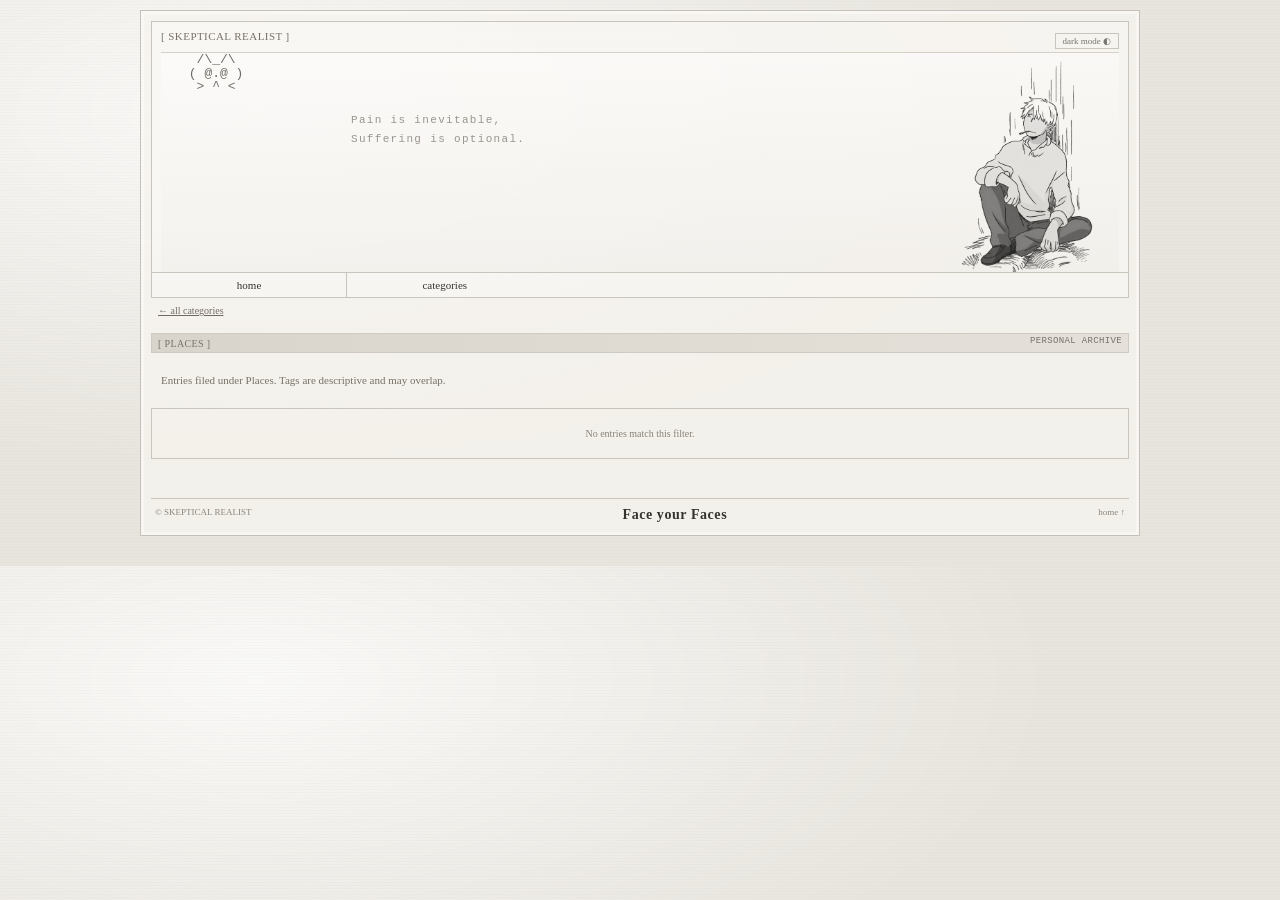
<file: places.html>
<!doctype html><html lang="en"><head><meta charset="utf-8"><meta name="viewport" content="width=device-width, initial-scale=1"><title>PLACES — SKEPTICAL REALIST</title><link rel="stylesheet" href="styles.css"></head><body><div class="page-shell" id="top"><header class="masthead"><div class="masthead-top"><div class="tiny-title">[ SKEPTICAL REALIST ]</div><button type="button" class="theme-toggle" id="themeToggle" aria-pressed="false">dark mode ◐</button></div><div class="masthead-art"><pre class="ascii" aria-hidden="true">  /\_/\
 ( @.@ )
  > ^ <</pre><div class="masthead-note">Pain is inevitable,<br>Suffering is optional.</div><img src="assets/seated-character.png" alt="Monochrome manga figure" class="hero-figure"></div><nav class="nav-tabs" aria-label="Category navigation"><a href="index.html">home</a><a href="categories.html">categories</a></nav></header><main class="category-page-main"><a class="category-back" href="categories.html">← all categories</a><div class="category-page-head"><div class="panel-heading">[ PLACES ] <span>PERSONAL ARCHIVE</span></div><p class="category-intro">Entries filed under Places. Tags are descriptive and may overlap.</p></div><div id="categoryFilters" hidden></div><div id="categoryPosts" class="category-posts"><div class="empty-state">Loading archive…</div></div></main><footer class="footer"><span>© SKEPTICAL REALIST</span><span class="footer-motto">Face your Faces</span><a href="index.html">home ↑</a></footer></div><script>window.ARCHIVE_CATEGORY="places";</script><script src="site-ui.js"></script><script src="category.js"></script></body></html>
</file>
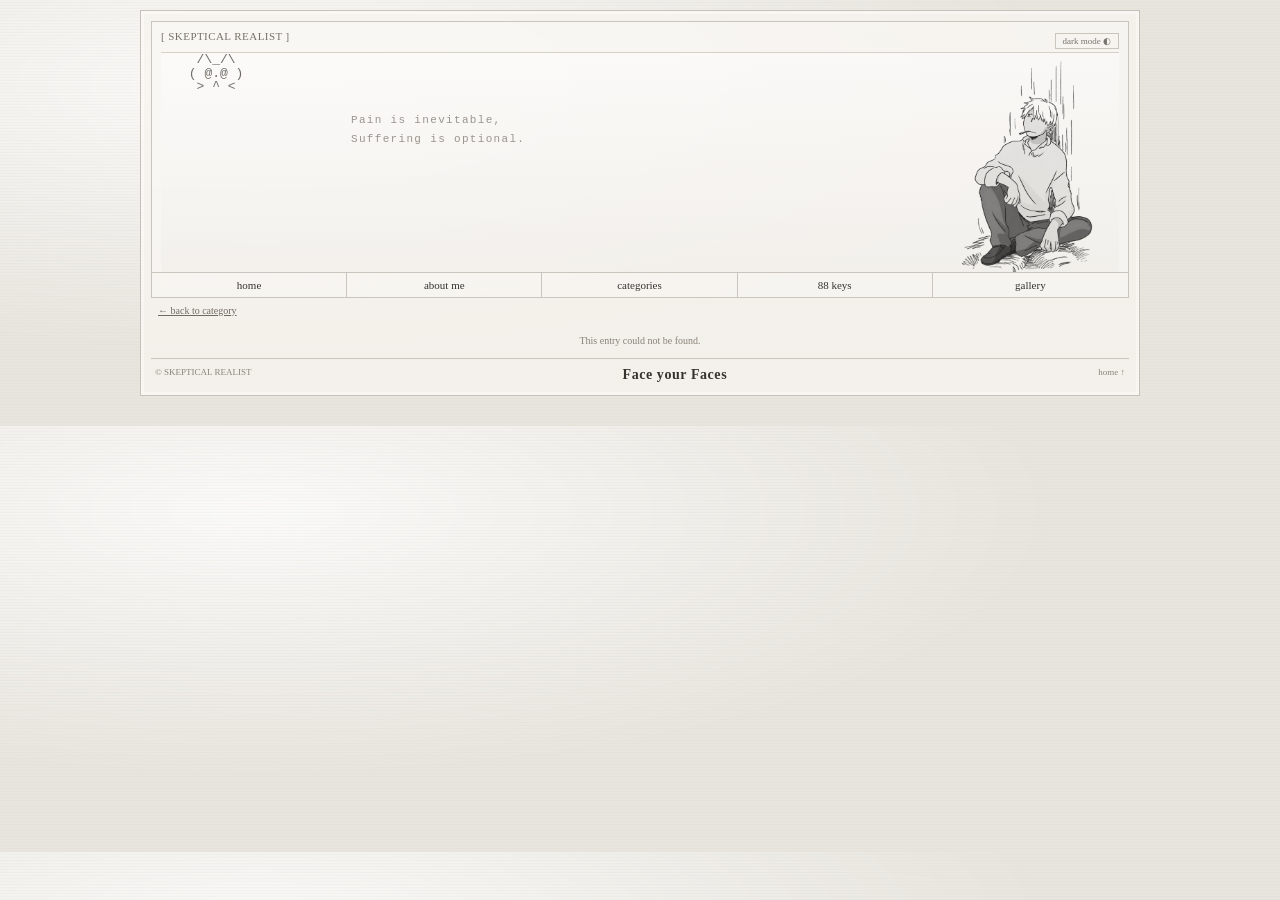
<file: post.html>
<!doctype html>
<html lang="en"><head><meta charset="utf-8"><meta name="viewport" content="width=device-width, initial-scale=1"><meta name="description" content="An entry from the SKEPTICAL REALIST personal archive."><title>ENTRY — SKEPTICAL REALIST</title><link rel="stylesheet" href="styles.css"></head>
<body><div class="page-shell" id="top"><header class="masthead"><div class="masthead-top"><div class="tiny-title">[ SKEPTICAL REALIST ]</div><button type="button" class="theme-toggle" id="themeToggle" aria-pressed="false">dark mode ◐</button></div><div class="masthead-art"><pre class="ascii" aria-hidden="true">  /\_/\
 ( @.@ )
  > ^ <</pre><div class="masthead-note">Pain is inevitable,<br>Suffering is optional.</div><img src="assets/seated-character.png" alt="Monochrome manga figure" class="hero-figure"></div><nav class="nav-tabs" aria-label="Main navigation"><a href="index.html">home</a><a href="about.html">about me</a><a href="categories.html">categories</a><a href="88-keys.html">88 keys</a><a href="gallery.html">gallery</a></nav></header>
<main class="single-post-page"><a class="category-back" id="postBack" href="categories.html">← back to category</a><article id="singlePost"><div class="empty-state">Loading entry…</div></article></main>
<footer class="footer"><span>© SKEPTICAL REALIST</span><span class="footer-motto">Face your Faces</span><a href="index.html">home ↑</a></footer></div><script src="site-ui.js"></script><script src="post.js"></script></body></html>
</file>
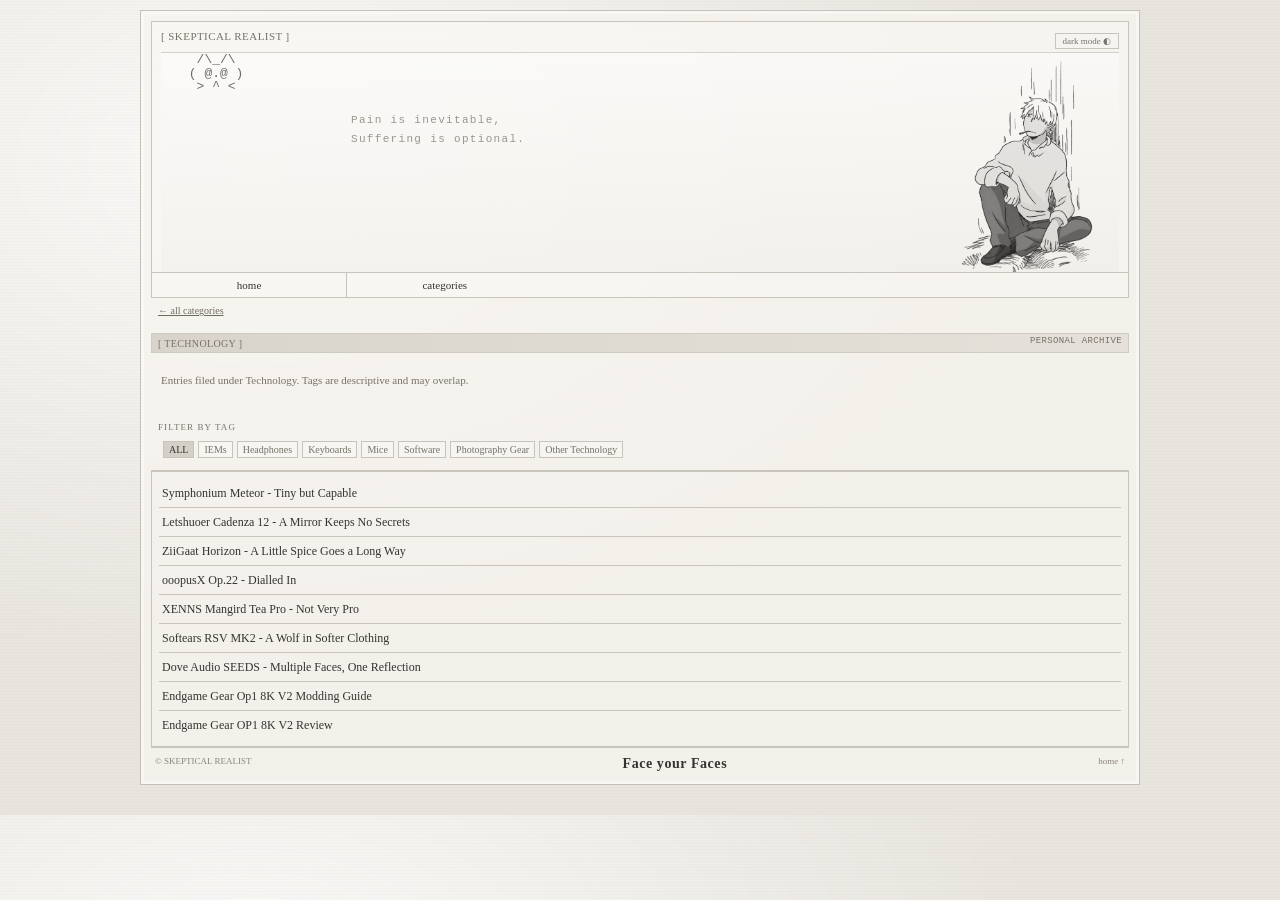
<file: technology.html>
<!doctype html><html lang="en"><head><meta charset="utf-8"><meta name="viewport" content="width=device-width, initial-scale=1"><title>TECHNOLOGY — SKEPTICAL REALIST</title><link rel="stylesheet" href="styles.css"></head><body><div class="page-shell" id="top"><header class="masthead"><div class="masthead-top"><div class="tiny-title">[ SKEPTICAL REALIST ]</div><button type="button" class="theme-toggle" id="themeToggle" aria-pressed="false">dark mode ◐</button></div><div class="masthead-art"><pre class="ascii" aria-hidden="true">  /\_/\
 ( @.@ )
  > ^ <</pre><div class="masthead-note">Pain is inevitable,<br>Suffering is optional.</div><img src="assets/seated-character.png" alt="Monochrome manga figure" class="hero-figure"></div><nav class="nav-tabs" aria-label="Category navigation"><a href="index.html">home</a><a href="categories.html">categories</a></nav></header><main class="category-page-main"><a class="category-back" href="categories.html">← all categories</a><div class="category-page-head"><div class="panel-heading">[ TECHNOLOGY ] <span>PERSONAL ARCHIVE</span></div><p class="category-intro">Entries filed under Technology. Tags are descriptive and may overlap.</p></div><section class="category-filter-wrap"><label>FILTER BY TAG</label><div id="categoryFilters" class="tag-filters"><button class="tag-chip active" data-filter="all">ALL</button></div></section><div id="categoryPosts" class="category-posts"><div class="empty-state">Loading archive…</div></div></main><footer class="footer"><span>© SKEPTICAL REALIST</span><span class="footer-motto">Face your Faces</span><a href="index.html">home ↑</a></footer></div><script>window.ARCHIVE_CATEGORY="technology";</script><script src="site-ui.js"></script><script src="category.js"></script></body></html>
</file>
<file: styles.css>
/* Original SKEPTICAL REALIST styling retained; calendar and owner panel additions below. */

:root{--paper:#f2f0eb;--ink:#34332f;--line:#c9c5bd;--soft:#e6e2da;--bar:#d8d3ca;--muted:#77736d;--accent:#786f68}*{box-sizing:border-box}html,body{max-width:100%;overflow-x:hidden}img{max-width:100%}html{scroll-behavior:smooth}body{margin:0;background:#e8e5de;color:var(--ink);font:12px/1.45 Arial,Helvetica,sans-serif;background-image:repeating-linear-gradient(0deg,rgba(80,75,65,.025) 0 1px,transparent 1px 3px),radial-gradient(ellipse at 20% 20%,rgba(255,255,255,.8),transparent 55%)}.page-shell{width:calc(100% - 16px);max-width:1040px;margin:10px auto 30px;padding:10px;border:1px solid #c6c1b8;background:rgba(247,245,240,.76);box-shadow:0 0 0 3px rgba(255,255,255,.35) inset}.masthead{border:1px solid var(--line);padding:8px 9px 0;background:rgba(255,255,255,.22)}.tiny-title{height:22px;color:#777168;font:11px Georgia,serif;letter-spacing:.04em}.masthead-art{height:185px;position:relative;border-top:1px solid #d5d1c9;overflow:hidden;background:linear-gradient(180deg,rgba(255,255,255,.4),rgba(210,207,199,.12))}.ascii{position:absolute;left:20px;top:0;margin:0;color:#6f6b64;font:12px/1.05 'Courier New',monospace;white-space:pre}.masthead-note{position:absolute;left:190px;top:58px;color:#9a958d;font:10px/1.8 'Courier New',monospace;letter-spacing:.13em}.hero-figure{position:absolute;right:-24px;top:0;width:180px;height:184px;object-fit:cover;object-position:center 22%;filter:grayscale(1);mix-blend-mode:multiply;opacity:.88}.nav-tabs{display:grid;grid-template-columns:repeat(5,1fr);height:25px;border-top:1px solid var(--line);margin:0 -9px}.nav-tabs a{text-align:center;text-decoration:none;color:var(--ink);border-right:1px solid var(--line);font:12px/24px Georgia,serif}.nav-tabs a:last-child{border-right:0}.nav-tabs a:hover{background:#ddd8cf}.columns{display:grid;grid-template-columns:minmax(0,1fr) 22%;gap:10px;margin-top:10px}.main-column{min-width:0}.intro-row{display:grid;grid-template-columns:45% 55%;min-height:190px;border-bottom:1px solid var(--line)}.intro-copy{padding:0 10px 9px 14px;font-size:11px;line-height:1.42}.intro-copy p{margin:0 0 6px}.image-frame{display:block;border:1px solid #77736d;padding:2px;background:#f7f5ef;align-self:start}.image-frame img{display:block;width:100%;height:100%;object-fit:cover;filter:grayscale(1)}.gallery-link{height:174px;margin:0 0 8px}.feature-row{display:grid;grid-template-columns:43% 57%;gap:10px;padding:10px 0 12px;min-height:225px;border-bottom:1px solid var(--line)}.feature-image{height:195px}.feature-copy{font-size:11px;line-height:1.55;padding:0 8px 0 0}.feature-copy p{margin:0 0 7px}.logs-panel{margin-top:9px;border-bottom:1px solid var(--line);padding-bottom:8px}.panel-heading{height:20px;padding:2px 6px;background:linear-gradient(90deg,#d9d4cb,#e5e1da);color:#777169;font:11px/16px Georgia,serif;border:1px solid #d0cbc2}.panel-heading span{float:right;font:9px 'Courier New',monospace}.log-list{list-style:none;padding:8px 9px 0;margin:0;font:10px/1.55 Arial,sans-serif;max-height:190px;overflow-y:auto;overscroll-behavior:contain}.log-list li{border-bottom:1px dotted #d7d2ca}.log-list time{color:#8e887f;text-decoration:underline}.sidebar{min-width:0;display:grid;grid-template-columns:repeat(2,minmax(0,1fr));gap:6px}.side-box{border:1px solid var(--line);margin-bottom:8px;padding:0 5px 7px;background:rgba(255,255,255,.16)}.side-box .panel-heading{margin:0 -5px 6px}.tiny-center{text-align:center;font:10px/1.4 Georgia,serif;margin:3px 0}.profile-image{display:block;width:95px;height:95px;object-fit:cover;margin:3px auto 8px;border:1px solid #aaa49a;filter:grayscale(1)}.stars{text-align:center;color:#8a837a;letter-spacing:3px}.calendar-heart{text-align:center;color:#887b71;font-size:15px;line-height:16px}.calendar-title{text-align:center;font:10px Georgia,serif;margin:2px 0 4px}.calendar-grid{display:grid;grid-template-columns:repeat(7,1fr);gap:1px;text-align:center;font:9px/1.6 Arial,sans-serif}.calendar-grid span{min-height:13px}.calendar-grid .weekday{color:#817b72;font-size:8px}.calendar-grid .today{background:#d8d2c8}.random-box p{font:italic 11px/1.5 Georgia,serif;margin:7px 6px}.random-box button,.contact-box a{display:block;margin:4px 6px 0 auto;border:0;background:none;color:#625d56;text-decoration:underline;font:10px Georgia,serif;cursor:pointer}.poem-title{text-align:center;font:12px/1.3 Georgia,serif;margin:8px 0}.poem-title span{font-size:10px}.poem-date{text-align:center;font:9px Georgia,serif;color:#888178;border-bottom:1px dotted var(--line);padding-bottom:5px}.poem-text{font:11px/1.4 Georgia,serif;margin:7px 4px 0}.tag-cloud,.tag-filters{display:flex;flex-wrap:wrap;gap:4px;padding:5px}.tag-chip{border:1px solid #c9c4bb;background:rgba(255,255,255,.2);padding:2px 5px;color:#777168;font:9px Georgia,serif;cursor:pointer}.tag-chip.active,.tag-chip:hover{background:#d5d0c7;color:#34332f}.contact-box p{font:10px Georgia,serif;margin:7px 5px}.chatbox{width:150px;min-height:210px;border:1px solid var(--line);margin:10px 0 25px 4px;padding:0 7px 8px;background:rgba(255,255,255,.15)}.chatbox .panel-heading{margin:0 -7px 5px}.chatbox img{width:100%;height:165px;object-fit:cover;object-position:center 20%;border:1px solid #aaa49a;filter:grayscale(1)}.chatbox p{text-align:center;font:10px Georgia,serif;color:#827c73}.archive-panel,.editor-panel{margin-top:12px;border-top:1px solid var(--line);padding-top:8px}.archive-controls{display:flex;align-items:center;gap:8px;flex-wrap:wrap;border-bottom:1px dotted var(--line);padding:5px}.archive-controls input{width:145px;border:1px solid var(--line);background:#f7f5f0;padding:4px;font:10px Arial}.post-list{display:grid;grid-template-columns:1fr 1fr;gap:6px;padding:6px}.post-card{border:1px solid var(--line);padding:7px;background:rgba(255,255,255,.18);min-width:0}.post-date{font:9px Georgia,serif;color:#8a847b}.post-card h3{font:14px Georgia,serif;font-weight:normal;margin:3px 0}.post-card p{font:10px/1.45 Arial;margin:3px 0}.post-card .post-tags{color:#82796f;font:9px Georgia,serif}.post-actions{display:flex;gap:7px;justify-content:flex-end}.post-actions button,.export-row button,.export-row label{border:0;background:none;text-decoration:underline;color:#716a62;font:9px Georgia,serif;cursor:pointer}.empty-state{padding:12px;text-align:center;color:#89837a;font:10px Georgia,serif}.editor-panel form{padding:7px}.editor-panel label{display:block;margin:4px 0;color:#7c766d;font:10px Georgia,serif}.editor-panel input,.editor-panel textarea{display:block;width:100%;padding:5px;border:1px solid var(--line);background:#f8f6f1;color:#333;font:11px Arial;margin-top:3px}.form-pair{display:grid;grid-template-columns:130px 1fr;gap:8px}.form-actions{display:flex;gap:7px;align-items:center;margin-top:7px;flex-wrap:wrap}.form-actions button{border:1px solid #bdb7ad;background:#e4e0d8;padding:4px 9px;color:#49453f;font:10px Georgia;cursor:pointer}.fine-print{font:9px Georgia,serif;color:#8b857d}.export-row{display:flex;gap:12px;padding:0 7px 8px}.footer{display:flex;justify-content:space-between;border-top:1px solid var(--line);padding:8px 4px 2px;color:#8a847b;font:9px Georgia,serif}.footer a{color:inherit;text-decoration:none}.footer span:nth-child(2){font-style:italic;color:#6e675f}
@media(min-width:900px){.masthead-art{height:220px}.hero-figure{height:219px;width:210px}.intro-row{min-height:205px}.gallery-link{height:190px}.feature-image{height:215px}.feature-row{min-height:245px}.columns{gap:14px}.side-box{padding-left:8px;padding-right:8px}.side-box .panel-heading{margin-left:-8px;margin-right:-8px}}
@media(max-width:560px){.page-shell{width:calc(100% - 8px);margin:4px auto;padding:5px}.masthead-art{height:145px}.hero-figure{height:144px;width:135px}.masthead-note{left:145px;top:50px;font-size:8px}.ascii{left:10px;font-size:10px}.columns{grid-template-columns:minmax(0,1fr);gap:8px}.intro-row{grid-template-columns:44% 56%;min-height:160px}.intro-copy{padding-left:5px;padding-right:5px;font-size:9px}.gallery-link{height:140px}.feature-row{grid-template-columns:42% 58%;gap:6px;min-height:170px}.feature-image{height:145px}.feature-copy{font-size:9px;line-height:1.4}.panel-heading{font-size:10px}.side-box{padding-left:3px;padding-right:3px;margin-bottom:0}.side-box .panel-heading{margin-left:-3px;margin-right:-3px}.profile-image{width:78px;height:78px}.chatbox{width:min(100%,220px)}.chatbox img{height:145px}.log-list{font-size:9px}.post-list{grid-template-columns:1fr}.footer{font-size:8px}}
@media(max-width:390px){.columns{grid-template-columns:1fr}.sidebar{display:grid;grid-template-columns:1fr 1fr;gap:5px}.side-box{margin:0}.poem-box{grid-row:span 2}.intro-copy{font-size:10px}.gallery-link{height:170px}.feature-image{height:165px}.post-list{grid-template-columns:1fr 1fr}.chatbox{margin-top:10px}}
.intro-title{font:italic 15px/1.35 Georgia,serif;font-weight:normal;margin:4px 0 8px;color:#514c45}.disclaimer{border-left:2px solid var(--line);padding-left:7px;color:#777168;font-style:italic}.feature-copy p{overflow-wrap:anywhere}
@media(min-width:561px){.columns{grid-template-columns:minmax(0,1fr) 22%}.sidebar{display:block}.side-box{margin-bottom:8px}}
@media(max-width:560px){.intro-row{grid-template-columns:1fr 1fr}.intro-copy{font-size:10px}.feature-copy{font-size:10px}.nav-tabs a{font-size:11px}.masthead-note{left:125px;max-width:110px}.hero-figure{width:120px}}
[hidden]{display:none!important}.author-access{padding:7px;font:10px/1.5 Georgia,serif;color:#777168}.author-access p{margin:4px 0 7px}.author-access label{display:block;margin:6px 0}.author-access input{display:block;width:100%;padding:6px;border:1px solid var(--line);background:#f8f6f1;font:11px Arial;margin-top:3px}.editor-subheading{margin:6px 7px 0}#authMessage,#editorMessage{font:9px Georgia,serif;color:#777168}

.category-directory{margin-top:12px;border-top:1px solid var(--line);padding-top:8px}
.category-grid{display:grid;grid-template-columns:repeat(3,minmax(0,1fr));gap:5px;padding:7px}
.category-link{display:flex;flex-direction:column;justify-content:space-between;min-height:48px;padding:6px;border:1px solid var(--line);background:rgba(255,255,255,.2);color:var(--ink);text-decoration:none;font:12px Georgia,serif}
.category-link span{margin-top:5px;color:#8a847b;font:8px 'Courier New',monospace;text-align:right}
.category-link:hover{background:#e2ded6}
.category-page-head{margin:10px 0 8px}
.category-intro{padding:8px 10px;color:#777168;font:11px/1.5 Georgia,serif}
.category-posts{display:block;padding:7px;max-height:430px;overflow-y:auto;overscroll-behavior:contain;border:1px solid var(--line)}
.category-back{display:inline-block;margin:7px;color:#716a62;font:10px Georgia,serif}
@media(max-width:560px){.category-grid{grid-template-columns:repeat(2,minmax(0,1fr))}.category-posts{grid-template-columns:1fr}}

/* Compact image credit note */
.credits-mini{max-width:420px;margin:12px 0 10px 4px;border:1px solid var(--line);padding:0 7px 6px;background:rgba(255,255,255,.14)}
.credits-mini .panel-heading{margin:0 -7px 5px}
.credits-mini p{margin:5px 2px;color:var(--muted);font:9px/1.45 Georgia,serif}
.masthead-top{display:flex;align-items:center;justify-content:space-between;min-height:22px}
.theme-toggle{border:1px solid var(--line);background:transparent;color:var(--muted);padding:2px 7px;font:9px Georgia,serif;cursor:pointer}
body.dark-mode{--paper:#222321;--ink:#e2ded5;--line:#55534e;--soft:#33322f;--bar:#3c3a36;--muted:#aaa49a;--accent:#b9afa3;background:#171816;color:var(--ink);background-image:repeating-linear-gradient(0deg,rgba(255,255,255,.018) 0 1px,transparent 1px 3px),radial-gradient(ellipse at 20% 20%,rgba(90,88,80,.16),transparent 55%)}
body.dark-mode .page-shell{background:rgba(38,38,35,.94);border-color:#55534e;box-shadow:0 0 0 3px rgba(255,255,255,.025) inset}
body.dark-mode .masthead{background:rgba(255,255,255,.025)}
body.dark-mode .masthead-art{border-color:#4c4a45;background:linear-gradient(180deg,rgba(255,255,255,.035),rgba(0,0,0,.08))}
body.dark-mode .panel-heading{background:linear-gradient(90deg,#393833,#302f2b);border-color:#55534e;color:#c0b9ae}
body.dark-mode .nav-tabs a{color:var(--ink);border-color:var(--line)}
body.dark-mode .nav-tabs a:hover,body.dark-mode .category-link:hover{background:#3b3934}
body.dark-mode .category-link,body.dark-mode .post-card,body.dark-mode .side-box,body.dark-mode .credits-mini{background:rgba(255,255,255,.025);color:var(--ink)}
body.dark-mode .tag-chip{background:#2d2c29;border-color:#55534e;color:#c0b9ae}
body.dark-mode .tag-chip.active,body.dark-mode .tag-chip:hover{background:#49463f;color:#fff}
body.dark-mode .archive-controls input,body.dark-mode .editor-panel input,body.dark-mode .editor-panel textarea{background:#292825;color:#eee;border-color:#55534e}
body.dark-mode .form-actions button{background:#3b3934;color:#e2ded5;border-color:#625e55}
body.dark-mode .theme-toggle{color:#e2ded5;border-color:#625e55}
body.dark-mode .image-frame{background:#292825;border-color:#777168}

/* Homepage refinements */
.click-me{margin:7px 0 5px;text-align:center;border-top:1px dotted var(--line);padding-top:6px;font:9px Georgia,serif}.click-me span{display:block;color:var(--muted);letter-spacing:.12em;margin-bottom:3px}.click-me a{color:var(--ink);text-decoration:underline}.category-directory{margin-top:10px;border-bottom:1px solid var(--line);padding-bottom:8px}.category-grid{display:grid;grid-template-columns:repeat(3,minmax(0,1fr));gap:5px;padding:7px}.category-link{display:flex;justify-content:space-between;gap:5px;padding:6px;border:1px solid var(--line);color:var(--ink);text-decoration:none;font:11px Georgia,serif}.category-link span{color:var(--muted);font:8px 'Courier New',monospace}.category-link:hover{background:var(--soft)}@media(max-width:560px){.category-grid{grid-template-columns:repeat(2,minmax(0,1fr))}}

/* Profile panel and visual hierarchy refinements */
.profile-details{margin:10px 0;border:1px solid var(--line);padding:0 7px 8px;background:rgba(255,255,255,.16)}
.profile-details>.panel-heading{margin:0 -7px 7px}
.profile-meta{display:flex;align-items:center;justify-content:space-between;padding:2px 5px 6px;border-bottom:1px dotted var(--line);font:12px Georgia,serif}
.profile-meta strong{font-size:16px}.profile-meta span{font:10px 'Courier New',monospace;color:var(--muted)}
.profile-columns{display:grid;grid-template-columns:30% 70%;gap:9px;padding:5px}
.profile-details h3{font:10px Georgia,serif;letter-spacing:.12em;color:var(--muted);margin:5px 0 3px}
.profile-details p{font:10px/1.5 Arial,sans-serif;margin:2px 0 7px}
.media-lists{display:grid;grid-template-columns:1fr 1fr;gap:10px;border-top:1px dotted var(--line);padding:5px}
.masthead-note{font-size:15px!important;line-height:1.8!important;letter-spacing:.12em!important}
.ascii{font-size:22px!important;line-height:1.05!important}
.footer-motto{font:bold 13px Georgia,serif!important;font-style:normal!important;color:var(--ink)!important;letter-spacing:.04em}
.click-me a{font:bold 12px Georgia,serif;letter-spacing:.12em}
.category-filter-wrap{padding:7px;border-bottom:1px solid var(--line)}
.category-filter-wrap label{display:block;color:var(--muted);font:9px Georgia,serif;letter-spacing:.12em;margin-bottom:5px}
.category-filter-wrap .tag-filters{display:flex;flex-wrap:wrap;gap:4px}
body.dark-mode .profile-details{background:rgba(255,255,255,.025)}
@media(max-width:560px){.profile-columns{grid-template-columns:1fr}.media-lists{grid-template-columns:1fr}.masthead-note{font-size:12px!important;left:115px!important}.ascii{font-size:18px!important}.footer-motto{font-size:12px!important}}

/* Dedicated pages and profile */
.standalone-page{max-width:760px;margin:14px auto;padding:10px;border:1px solid var(--line);background:rgba(255,255,255,.22)}
.about-identity{display:flex;gap:12px;align-items:center;padding:12px;border-bottom:1px dotted var(--line)}
.about-identity img{width:112px;height:132px;object-fit:cover;border:1px solid var(--line);padding:3px;background:var(--paper);filter:grayscale(1)}
.about-identity h1{font: bold 24px Georgia,serif;margin:0 0 5px}.about-identity p{font:11px 'Courier New',monospace;color:var(--muted)}
.standalone-page .profile-columns{grid-template-columns:32% 68%;padding:10px}.standalone-page .profile-columns p,.standalone-page .media-lists p{font:12px/1.6 Arial,sans-serif}.standalone-page h3{font:10px Georgia,serif;letter-spacing:.12em;color:var(--muted);margin:8px 0 4px}.standalone-page .media-lists{padding:10px}.wip-page{text-align:center}.wip-page img{display:block;width:min(100%,640px);height:auto;margin:18px auto;border:1px solid var(--line)}
.masthead-note{font-size:19px!important;line-height:1.7!important}.ascii{font-size:29px!important;line-height:1.05!important}.footer-motto{font:bold 17px Georgia,serif!important}.category-grid{margin:10px 0}.category-intro{font:12px/1.6 Georgia,serif;padding:6px 8px}
@media(max-width:560px){.standalone-page .profile-columns{grid-template-columns:1fr}.about-identity img{width:90px;height:108px}.masthead-note{font-size:14px!important}.ascii{font-size:22px!important}.footer-motto{font-size:15px!important}}

/* Verified 2026-11-04 refinements */
.nav-tabs{grid-template-columns:repeat(5,minmax(0,1fr))}
.masthead-note{font-size:19px!important;line-height:1.7!important}.ascii{font-size:29px!important}.footer-motto{font:bold 17px Georgia,serif!important;font-style:normal!important;color:var(--ink)!important}
.click-me a{font:bold 12px Georgia,serif;letter-spacing:.12em}
.category-filter-wrap{padding:7px;border-bottom:1px solid var(--line)}.category-filter-wrap label{display:block;color:var(--muted);font:9px Georgia,serif;letter-spacing:.12em;margin:7px 0 4px}.category-filter-wrap .tag-filters{display:flex;flex-wrap:wrap;gap:4px}.category-filter-wrap .tag-chip{font-size:10px}
.standalone-page{max-width:760px;margin:14px auto;padding:10px;border:1px solid var(--line);background:rgba(255,255,255,.22)}
.about-identity{display:flex;gap:12px;align-items:flex-start;padding:12px;border-bottom:1px dotted var(--line)}.about-identity img{width:118px;height:142px;object-fit:cover;object-position:center;border:1px solid var(--line);padding:3px;background:var(--paper);filter:grayscale(1)}.about-identity h1{font:bold 24px Georgia,serif;margin:0 0 5px}.about-identity p{font:11px 'Courier New',monospace;color:var(--muted);margin:4px 0}.about-secondary{display:block;width:min(100%,540px);max-height:420px;object-fit:cover;object-position:center 40%;margin:15px auto;border:1px solid var(--line);filter:grayscale(1)}.about-prose{font:12px/1.7 Georgia,serif;padding:10px 14px}.about-prose p{margin:0 0 12px}.about-columns{display:grid;grid-template-columns:1fr 1fr;gap:12px;padding:8px}.about-columns h3{font:10px Georgia,serif;letter-spacing:.12em;color:var(--muted);margin:8px 0 4px}.about-columns p{font:11px/1.55 Arial,sans-serif;margin:3px 0 8px}.about-lists{display:grid;grid-template-columns:1fr 1fr;gap:12px;padding:8px;border-top:1px dotted var(--line)}.about-lists h3{font:10px Georgia,serif;letter-spacing:.12em;color:var(--muted);margin:7px 0 4px}.about-lists p{font:11px/1.55 Arial,sans-serif;margin:3px 0 8px}.wip-page{text-align:center;min-height:340px}.wip-page img{display:block;width:min(100%,620px);height:auto;margin:18px auto;border:1px solid var(--line)}.wip-page .wip-label{font:11px 'Courier New',monospace;letter-spacing:.16em;color:var(--muted)}
.owner-panel{margin-top:14px;border:1px dashed var(--line);padding:8px}.owner-panel summary{cursor:pointer;font:11px Georgia,serif;color:var(--muted)}.owner-panel input,.owner-panel textarea,.owner-panel select{display:block;width:100%;margin:4px 0 8px;padding:7px;border:1px solid var(--line);background:#f8f6f1;color:#333;font:11px Arial}.owner-panel textarea{min-height:170px}.owner-panel label{display:block;font:10px Georgia,serif;color:var(--muted);margin-top:8px}.owner-panel button{border:1px solid var(--line);background:var(--soft);padding:6px 10px;font:10px Georgia,serif;cursor:pointer}.owner-panel .owner-status{font:10px Georgia,serif;color:var(--muted);min-height:16px}.post-images{display:grid;grid-template-columns:repeat(2,minmax(0,1fr));gap:6px;margin:8px 0}.post-images img{width:100%;max-height:260px;object-fit:cover;filter:grayscale(.15);border:1px solid var(--line)}.post-body{white-space:pre-wrap}.category-page-head{margin:10px 0 8px}.category-page-head .panel-heading span{float:right}.category-page-head .category-intro{padding:8px 10px}.category-page-main{min-height:200px}.nav-tabs a{text-transform:lowercase}
body.dark-mode .owner-panel input,body.dark-mode .owner-panel textarea,body.dark-mode .owner-panel select{background:#292825;color:#eee;border-color:#55534e}
@media(max-width:560px){.about-columns,.about-lists{grid-template-columns:1fr}.about-identity img{width:96px;height:116px}.about-prose{padding:8px;font-size:11px}.post-images{grid-template-columns:1fr}.owner-panel{padding:6px}}


/* Site-wide compact editorial refinements */
body{font-family:Georgia,'Times New Roman',serif;font-size:11px;line-height:1.48}
.page-shell{max-width:1000px}
.panel-heading{font-size:10px;letter-spacing:.035em}
.intro-title{font-size:13px}
.standalone-page{max-width:900px;margin:10px auto;padding:8px}
.standalone-page h1{font-size:21px}
.standalone-page h2{font-size:15px;font-weight:normal}
.standalone-page h3,.about-columns h3,.about-lists h3{font-size:9px;letter-spacing:.08em}
.standalone-page .profile-columns p,.standalone-page .media-lists p{font:11px/1.5 Georgia,serif}
.about-prose{font:11px/1.58 Georgia,serif;padding:8px 10px}
.about-identity{padding:9px}
.about-identity h1{font-size:21px}
.category-intro{font:11px/1.5 Georgia,serif}
.wip-page .wip-label{font-size:10px}
.nav-tabs{grid-template-columns:repeat(5,minmax(0,1fr))}
.nav-tabs a{font:11px/24px Georgia,serif}
.masthead-note{font-size:11px!important;line-height:1.7!important;left:190px;max-width:calc(100% - 420px);letter-spacing:.1em}
.ascii{font-size:13px!important;line-height:1.05!important}
.footer-motto{font:bold 14px Georgia,serif!important}
@media(max-width:560px){
 .masthead-art{height:145px}
 .ascii{left:8px;top:9px;font-size:10px!important;width:76px}
 .masthead-note{left:96px;top:35px;width:calc(100% - 225px);max-width:calc(100% - 225px);font-size:8px!important;line-height:1.7!important;letter-spacing:.06em;overflow-wrap:anywhere}
 .hero-figure{width:112px;height:144px;object-fit:cover;object-position:center 22%}
 .intro-title{font-size:12px}
 .standalone-page{margin:8px 0;padding:6px}
 .about-prose{font-size:11px;line-height:1.55}
}

.fragment-image{display:block;width:100%;max-height:145px;object-fit:cover;object-position:center 35%;filter:grayscale(1);margin:4px auto 0}


.about-contact{border:1px solid var(--line,#999);padding:12px;margin:16px 0;text-align:center}.about-contact h3{margin:0 0 8px;font-size:.85rem;letter-spacing:.08em}.about-contact a{display:inline-block;color:inherit;text-decoration:underline;text-underline-offset:3px;font-size:.9rem}


.post-title-link{color:inherit;text-decoration:none}
.post-title-link:hover{text-decoration:underline}
.post-preview-image{margin:6px 0;max-width:180px;max-height:120px;overflow:hidden}
.post-preview-image img{display:block;width:100%;height:120px;object-fit:cover}
.post-excerpt{max-width:680px}

.post-title-row{padding:5px 3px;border-bottom:1px solid var(--line);font:12px/1.5 Georgia,serif}
.post-title-row:last-child{border-bottom:0}
.post-title-link{color:inherit;text-decoration:none;display:block}
.post-title-link:hover{text-decoration:underline}

/* Inline images inserted between paragraphs in an entry */
.image-insert-tools{display:flex;align-items:center;flex-wrap:wrap;gap:7px;margin:5px 0 10px}
.image-insert-tools .fine-print{display:inline-block;margin:0}
.single-post-body .inline-post-image{display:block;width:auto;max-width:100%;max-height:560px;height:auto;margin:12px auto;border:1px solid var(--line);filter:grayscale(.12)}
</file>
